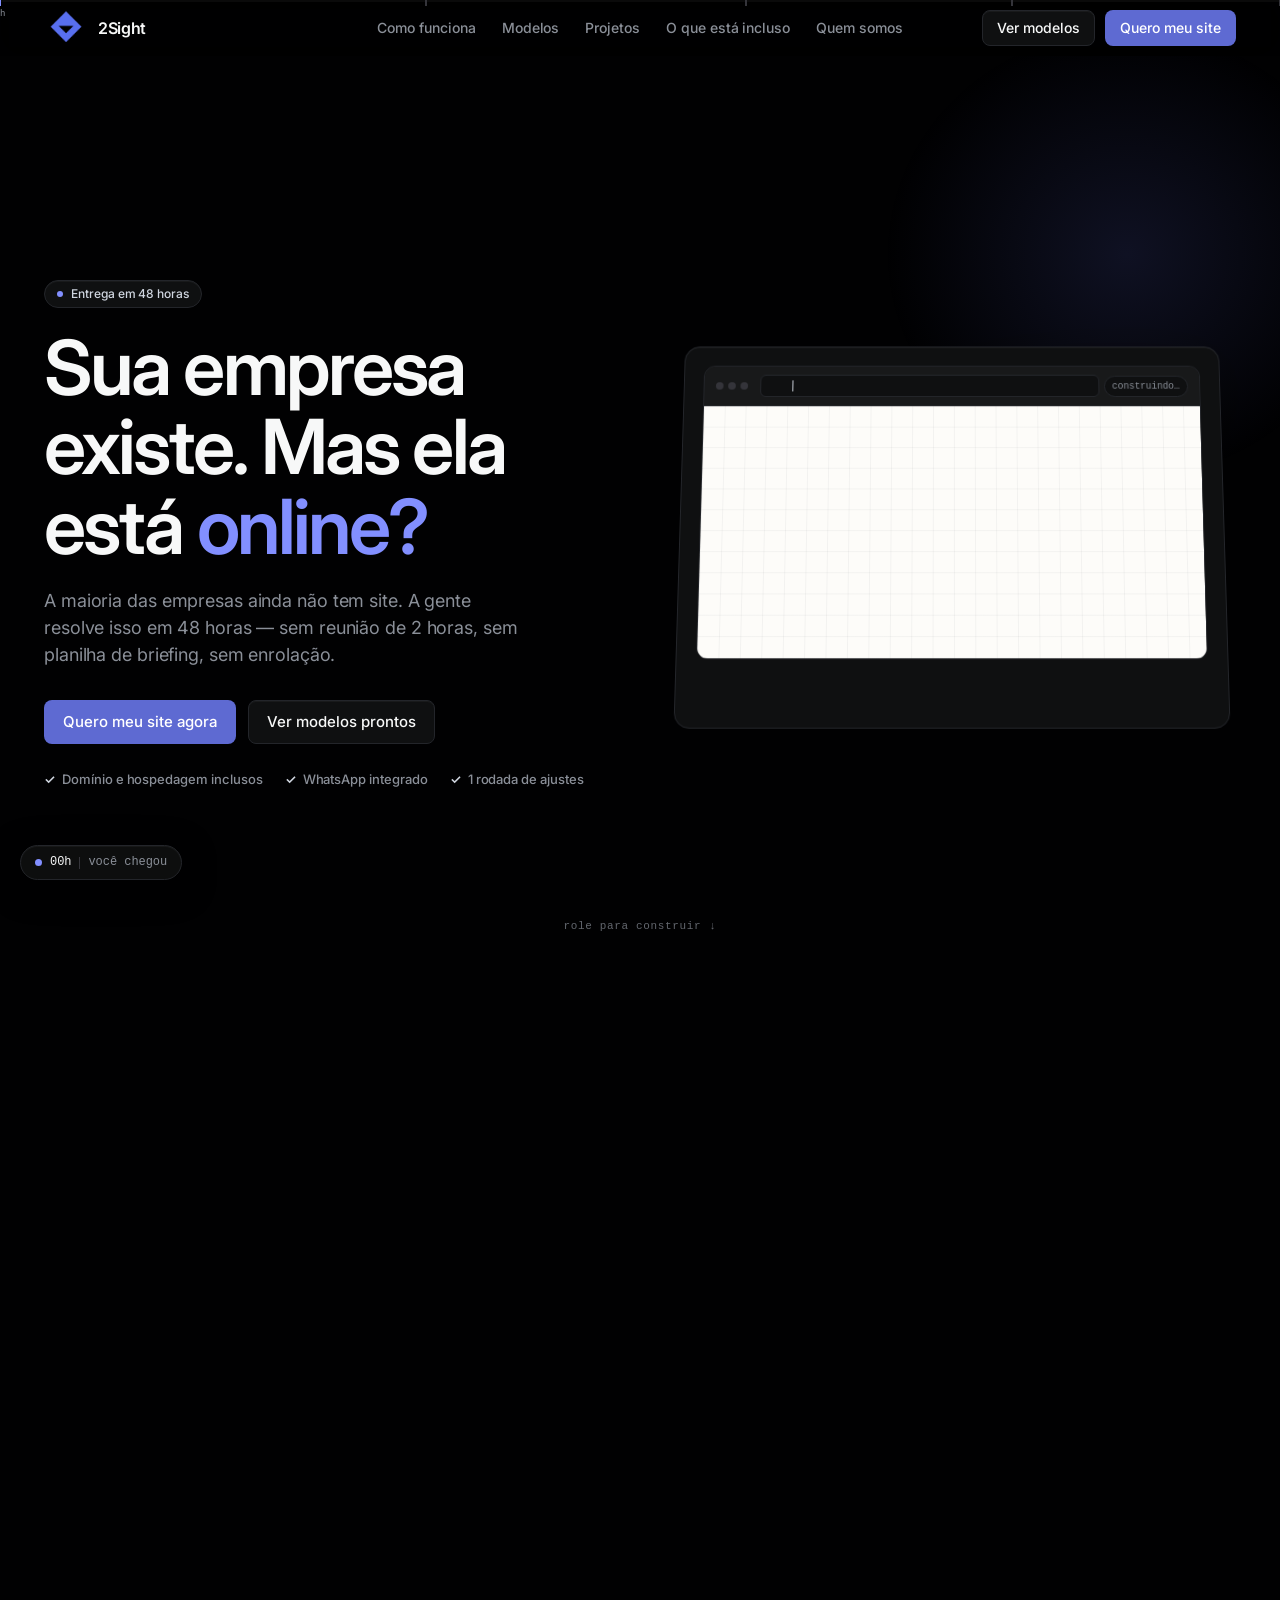
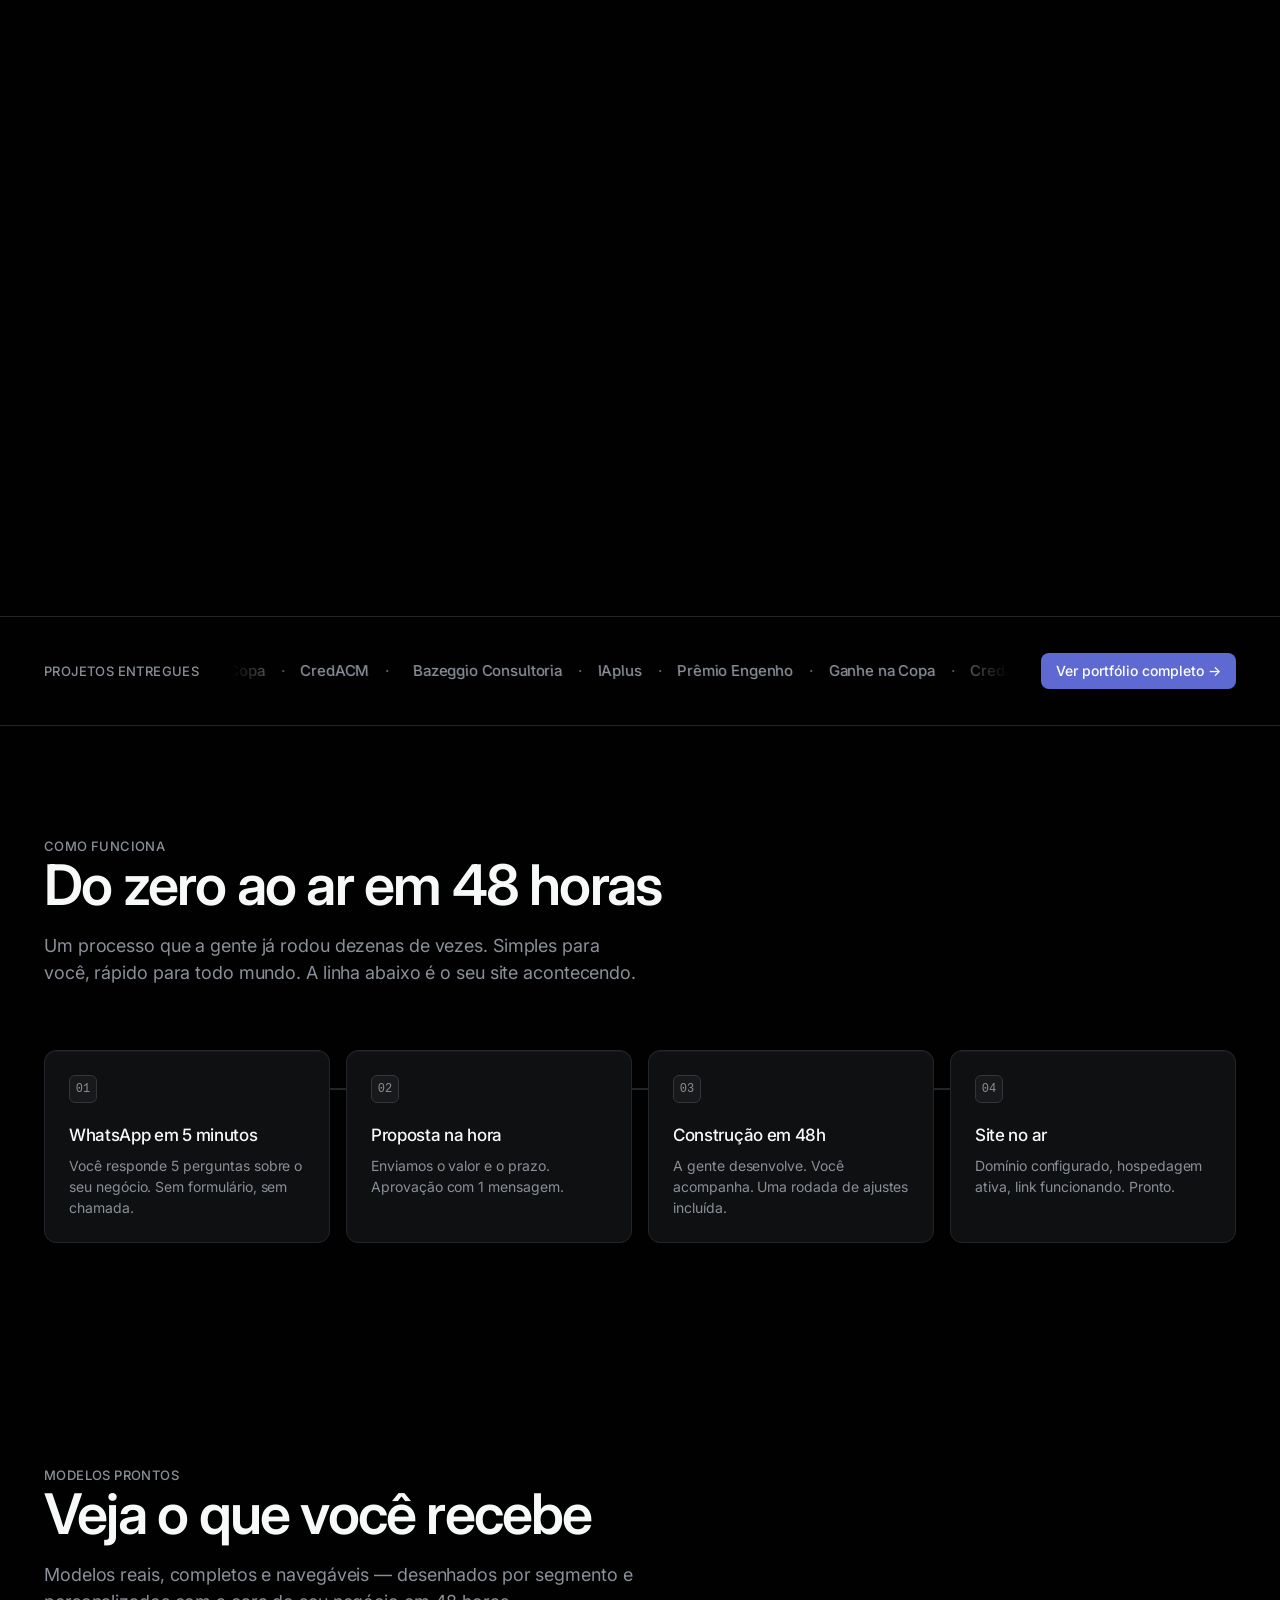
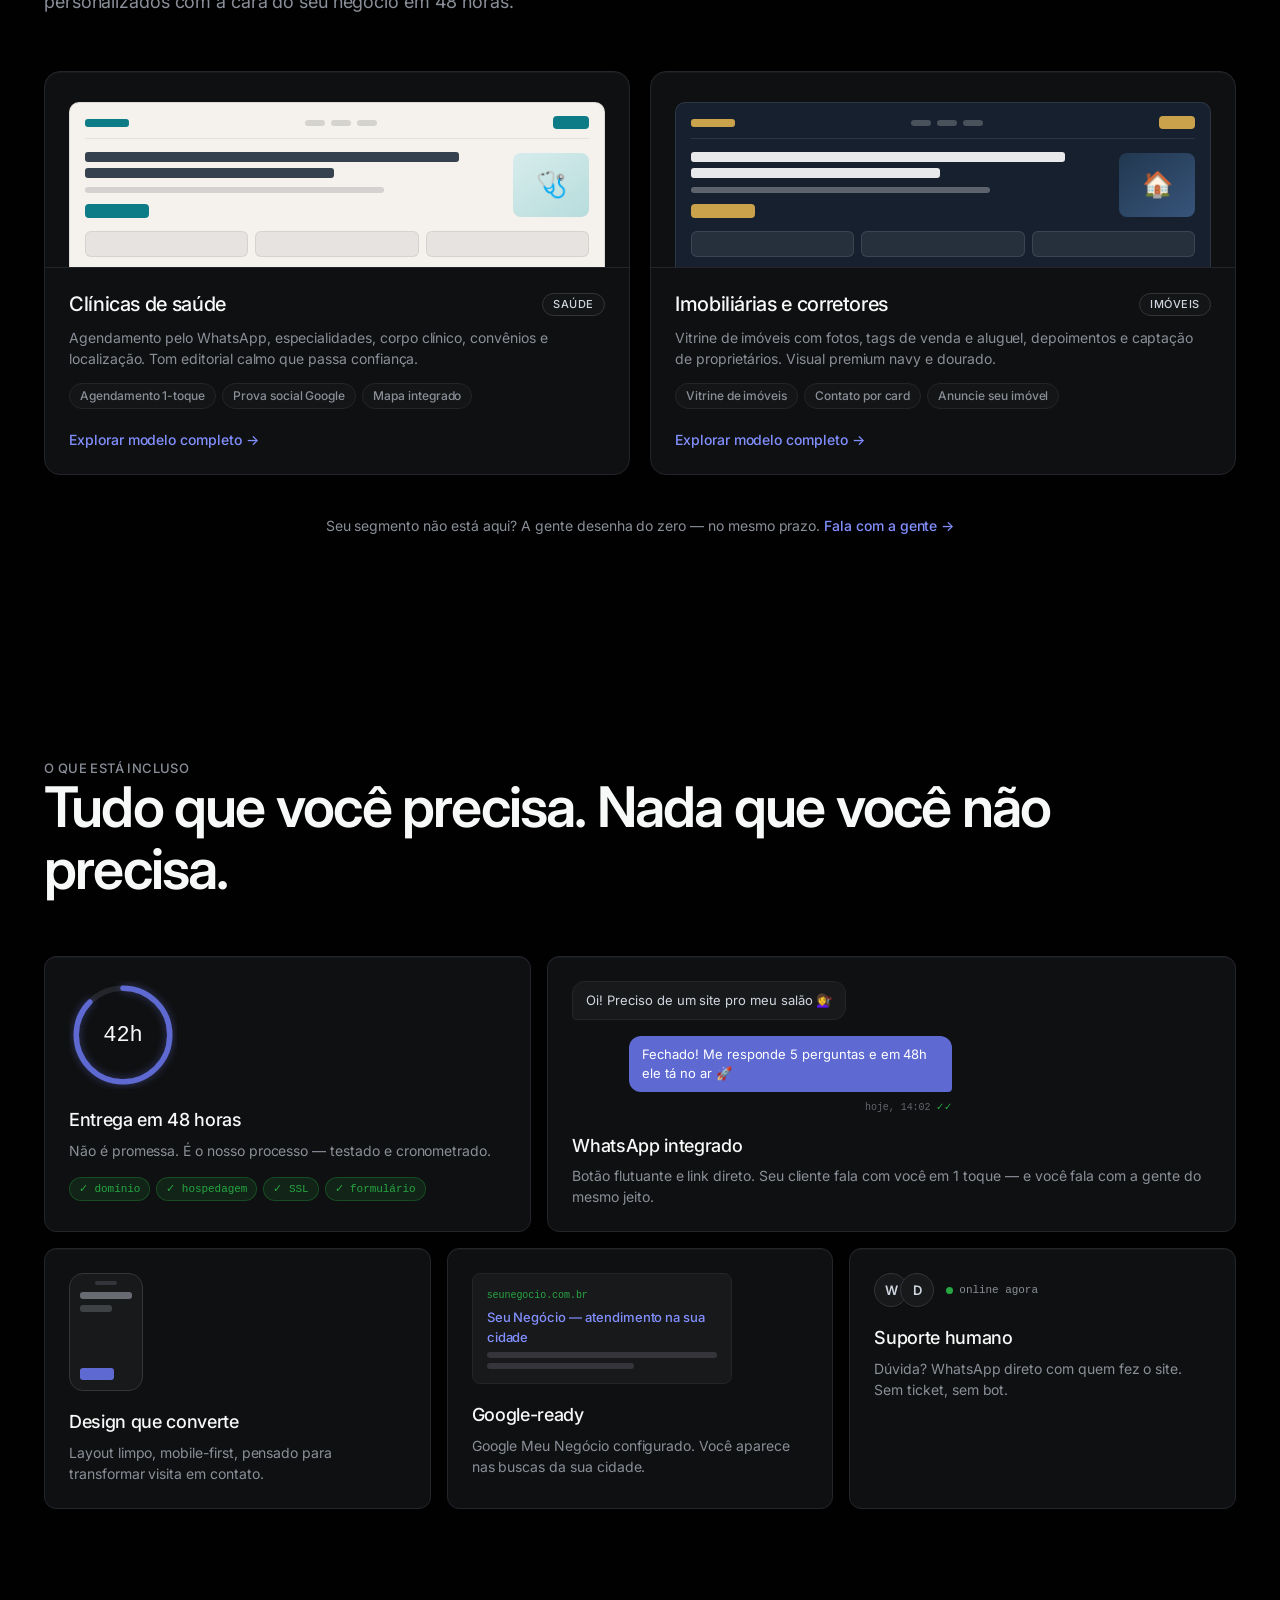
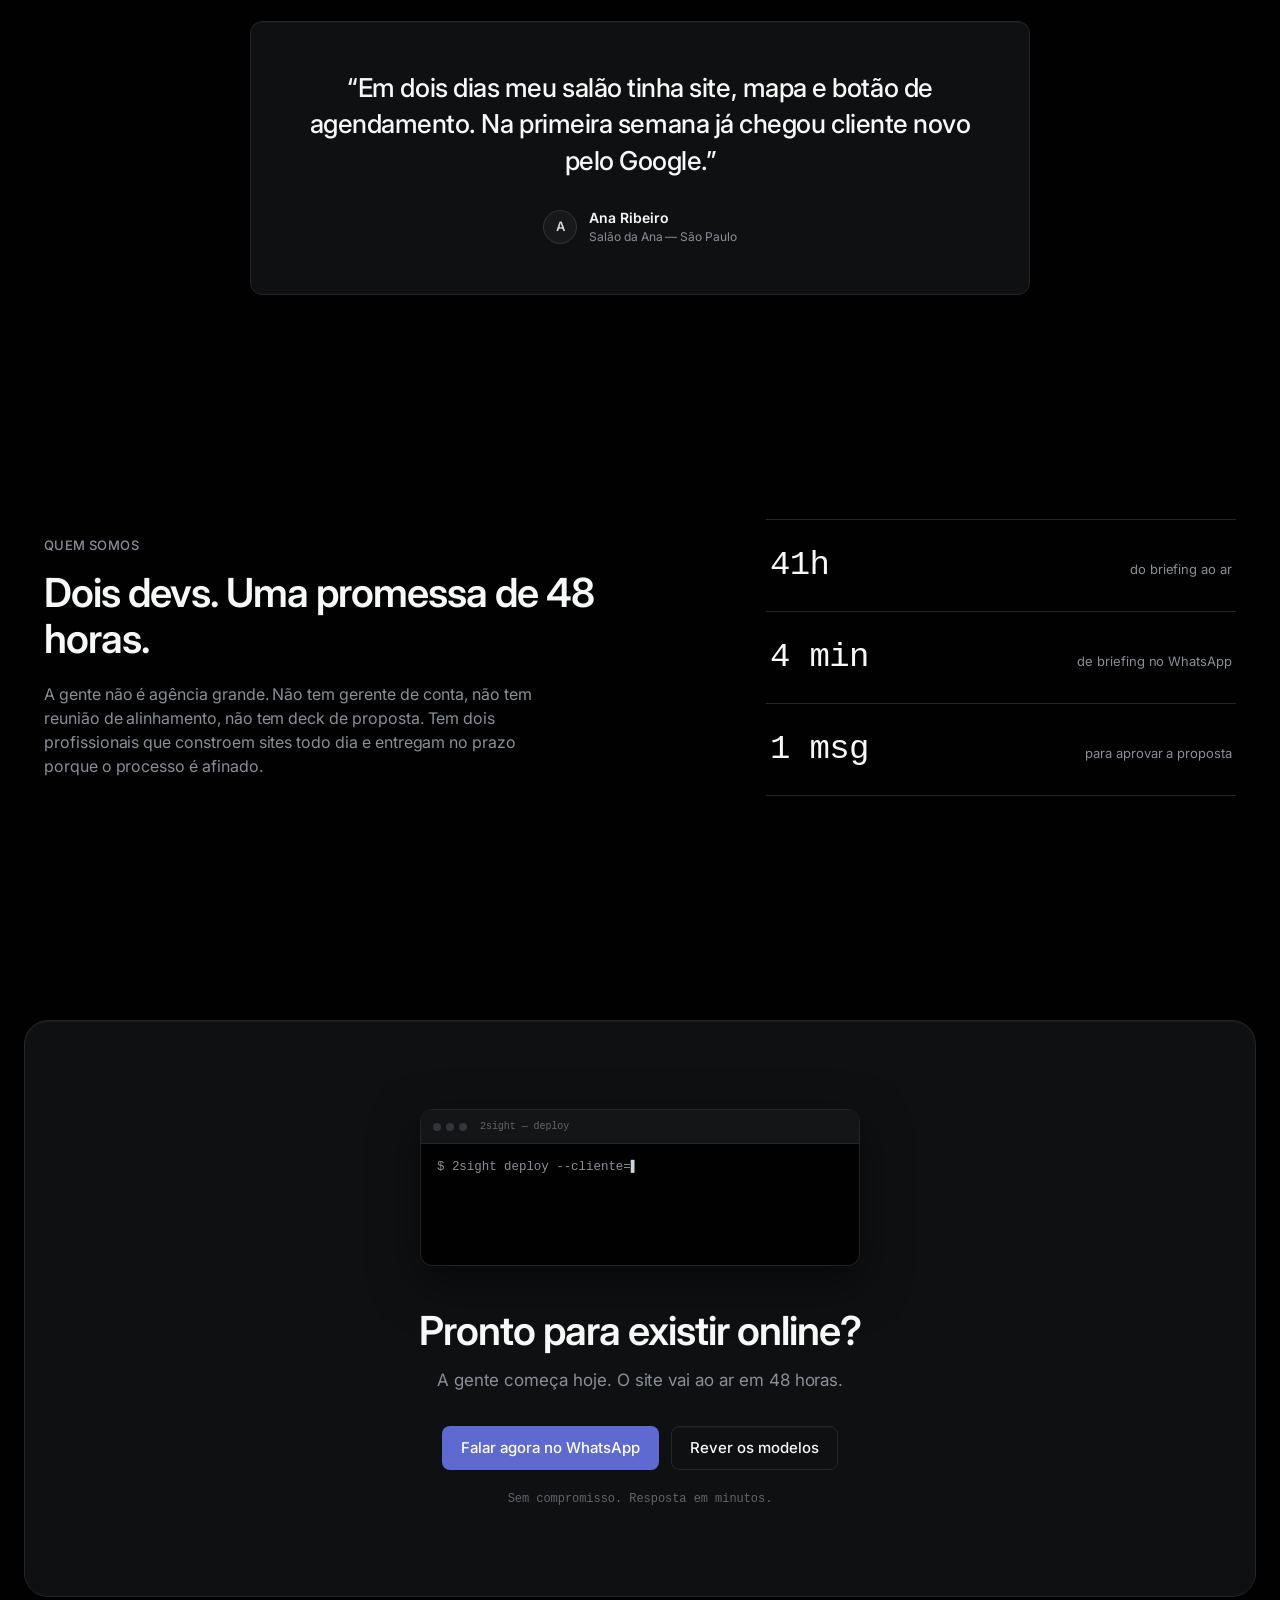
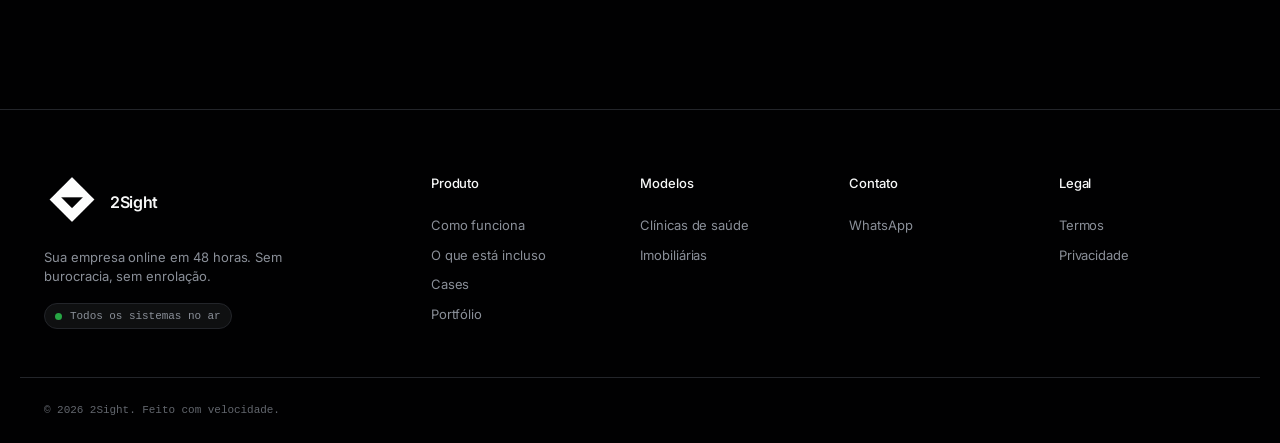
<file: index.html>
<!DOCTYPE html>
<html lang="pt-BR">
<head>
  <meta charset="UTF-8">
  <meta name="viewport" content="width=device-width, initial-scale=1.0">
  <title>2Sight — Sua empresa online em 48 horas</title>
  <meta name="description" content="Sua empresa online em 48 horas. Sem burocracia, sem enrolação. Site no ar com domínio, hospedagem e WhatsApp integrado.">
  <meta name="theme-color" content="#010102">
  <link rel="icon" type="image/png" sizes="32x32" href="favicon-32x32.png">
  <link rel="icon" type="image/png" sizes="16x16" href="favicon-16x16.png">
  <link rel="apple-touch-icon" href="apple-touch-icon.png">
  <link rel="preconnect" href="https://fonts.googleapis.com">
  <link rel="preconnect" href="https://fonts.gstatic.com" crossorigin>
  <link href="https://fonts.googleapis.com/css2?family=Inter:wght@400;500;600;700&display=swap" rel="stylesheet">
  <link rel="stylesheet" href="styles.css">
</head>
<body>

  <!-- Trilho de progresso: o scroll percorre as 48h de entrega -->
  <div class="rail" aria-hidden="true">
    <div class="rail-fill" id="rail-fill"></div>
    <span class="rail-tick" style="--x:0%" data-hour="0"></span>
    <span class="rail-tick" style="--x:33.3%" data-hour="16"></span>
    <span class="rail-tick" style="--x:58.3%" data-hour="28"></span>
    <span class="rail-tick" style="--x:79.1%" data-hour="38"></span>
    <span class="rail-tick rail-tick-end" style="--x:100%" data-hour="48"></span>
  </div>

  <!-- Deploy log: o status da construção acompanha o scroll -->
  <div class="deploy-pill" id="deploy-pill" aria-hidden="true">
    <span class="deploy-dot"></span>
    <span class="deploy-hour" id="deploy-hour">00h</span>
    <span class="deploy-sep"></span>
    <span class="deploy-msg" id="deploy-msg">você chegou</span>
  </div>

  <!-- ============ 1. Navegação ============ -->
  <header class="nav" id="site-nav">
    <div class="nav-inner container">
      <a href="#topo" class="nav-logo" aria-label="2Sight — início">
        <img src="logo_2sight.png" alt="" class="nav-logo-mark" width="44" height="44">
        <span>2Sight</span>
      </a>
      <nav class="nav-links" id="nav-links" aria-label="Navegação principal">
        <a href="#como-funciona" class="nav-link">Como funciona</a>
        <a href="#modelos" class="nav-link">Modelos</a>
        <a href="https://projetos.2sight.com.br" class="nav-link" target="_blank" rel="noopener">Projetos</a>
        <a href="#incluso" class="nav-link">O que está incluso</a>
        <a href="#quem-somos" class="nav-link">Quem somos</a>
      </nav>
      <div class="nav-actions">
        <a href="#modelos" class="btn btn-secondary nav-btn-secondary">Ver modelos</a>
        <a href="#contato" class="btn btn-primary">Quero meu site</a>
        <button class="nav-toggle" id="nav-toggle" aria-label="Abrir menu" aria-expanded="false" aria-controls="nav-links">
          <span></span><span></span>
        </button>
      </div>
    </div>
  </header>

  <main id="topo">

    <!-- ============ 2. Hero — cena scrollytelling: o site constrói com o scroll ============ -->
    <section class="hero-scene" id="hero-scene" data-build-hour="0" data-build-msg="você chegou" data-build-emoji="">
      <div class="hero-sticky" id="hero-sticky">
        <div class="hero-halo" aria-hidden="true"></div>
        <div class="container hero-grid">

          <div class="hero-copy">
            <p class="status-chip"><span class="chip-dot"></span> Entrega em 48 horas</p>
            <h1 class="display-xl split in-load" id="hero-title">Sua empresa existe. Mas ela está online?</h1>
            <p class="hero-sub">A maioria das empresas ainda não tem site. A gente resolve isso em 48 horas — sem reunião de 2 horas, sem planilha de briefing, sem enrolação.</p>
            <div class="hero-actions">
              <a href="#contato" class="btn btn-primary btn-lg">Quero meu site agora</a>
              <a href="#modelos" class="btn btn-secondary btn-lg">Ver modelos prontos</a>
            </div>
            <ul class="hero-ticks" aria-label="Garantias">
              <li>Domínio e hospedagem inclusos</li>
              <li>WhatsApp integrado</li>
              <li>1 rodada de ajustes</li>
            </ul>
          </div>

          <div class="hero-art">
            <div class="panel hero-panel" id="hero-panel" data-tilt>
              <div class="browser">
                <div class="browser-bar">
                  <span class="b-dot"></span><span class="b-dot"></span><span class="b-dot"></span>
                  <span class="browser-url"><span class="url-lock" id="url-lock">🔒</span><span id="hero-url">seunegocio.com.br</span><span class="url-caret" id="url-caret"></span></span>
                  <span class="build-status" id="build-status">construindo…</span>
                </div>
                <div class="site" id="hero-site">
                  <div class="s-nav s-el">
                    <span class="s-logo"></span>
                    <span class="s-links"><i></i><i></i><i></i></span>
                    <span class="s-btn"></span>
                  </div>
                  <div class="s-headline s-el">
                    <i class="sl sl-1"></i>
                    <i class="sl sl-2"></i>
                  </div>
                  <div class="s-sub s-el"><i class="sl sl-3"></i></div>
                  <span class="s-cta s-el"></span>
                  <div class="s-img s-el"></div>
                  <div class="s-cards s-el"><i></i><i></i><i></i></div>
                </div>
              </div>
              <div class="buildlog" aria-hidden="true">
                <span class="bl bl-1">▸ estrutura montada</span>
                <span class="bl bl-2">▸ conteúdo aplicado</span>
                <span class="bl bl-3">▸ whatsapp conectado</span>
                <span class="bl bl-4 bl-ok">✓ site publicado</span>
              </div>
            </div>
          </div>

        </div>
        <p class="scroll-hint" id="scroll-hint" aria-hidden="true">role para construir<span class="hint-chevron">↓</span></p>
      </div>
    </section>

    <!-- ============ 3. Prova social ============ -->
    <section class="proof" id="cases" data-build-hour="6" data-build-msg="briefing recebido" data-build-emoji="">
      <div class="proof-inner container">
      <p class="eyebrow proof-label">Projetos entregues</p>
      <div class="marquee">
      <div class="marquee-track" id="marquee-track">
      <span class="marquee-group">
      Bazeggio Consultoria <i>·</i> IAplus <i>·</i> Prêmio Engenho <i>·</i> Ganhe na Copa <i>·</i> CredACM <i>·</i>
      </span>
      <span class="marquee-group" aria-hidden="true">
      Bazeggio Consultoria <i>·</i> IAplus <i>·</i> Prêmio Engenho <i>·</i> Ganhe na Copa <i>·</i> CredACM <i>·</i>
      </span>
      </div>
      </div>
      <a href="https://projetos.2sight.com.br" target="_blank" rel="noopener" class="btn btn-primary" style="flex-shrink:0;white-space:nowrap">Ver portfólio completo →</a>
      </div>
    </section>

    <!-- ============ 4. Como funciona ============ -->
    <section class="section" id="como-funciona" data-build-hour="16" data-build-msg="construindo o seu site" data-build-emoji="">
      <div class="container">
        <p class="eyebrow reveal" style="--rd:0">Como funciona</p>
        <h2 class="display-lg split">Do zero ao ar em 48 horas</h2>
        <p class="section-sub reveal" style="--rd:1">Um processo que a gente já rodou dezenas de vezes. Simples para você, rápido para todo mundo. A linha abaixo é o seu site acontecendo.</p>

        <div class="steps-track" id="steps-track">
          <div class="steps-rail" aria-hidden="true"><span class="steps-rail-fill"></span></div>
          <div class="steps-grid">
            <div class="step-card reveal" style="--rd:0">
              <span class="step-num"><span class="sn-n">01</span><span class="sn-c">✓</span></span>
              <h3 class="card-title">WhatsApp em 5 minutos</h3>
              <p class="step-body">Você responde 5 perguntas sobre o seu negócio. Sem formulário, sem chamada.</p>
            </div>
            <div class="step-card reveal" style="--rd:1">
              <span class="step-num"><span class="sn-n">02</span><span class="sn-c">✓</span></span>
              <h3 class="card-title">Proposta na hora</h3>
              <p class="step-body">Enviamos o valor e o prazo. Aprovação com 1 mensagem.</p>
            </div>
            <div class="step-card reveal" style="--rd:2">
              <span class="step-num"><span class="sn-n">03</span><span class="sn-c">✓</span></span>
              <h3 class="card-title">Construção em 48h</h3>
              <p class="step-body">A gente desenvolve. Você acompanha. Uma rodada de ajustes incluída.</p>
            </div>
            <div class="step-card reveal" style="--rd:3">
              <span class="step-num"><span class="sn-n">04</span><span class="sn-c">✓</span></span>
              <h3 class="card-title">Site no ar</h3>
              <p class="step-body">Domínio configurado, hospedagem ativa, link funcionando. Pronto.</p>
            </div>
          </div>
        </div>
      </div>
    </section>

    <!-- ============ 5. Modelos prontos ============ -->
    <section class="section" id="modelos" data-build-hour="28" data-build-msg="aplicando o design" data-build-emoji="">
      <div class="container">
        <p class="eyebrow reveal" style="--rd:0">Modelos prontos</p>
        <h2 class="display-lg split">Veja o que você recebe</h2>
        <p class="section-sub reveal" style="--rd:1">Modelos reais, completos e navegáveis — desenhados por segmento e personalizados com a cara do seu negócio em 48 horas.</p>

        <div class="models-grid">

          <!-- Modelo: Clínicas -->
          <article class="model-card reveal" style="--rd:0" data-tilt>
            <a href="templates/clinica/index.html" target="_blank" rel="noopener" class="model-preview" aria-label="Abrir modelo para clínicas em nova aba">
              <div class="model-mock mock-clinica">
                <div class="mm-nav">
                  <span class="mm-logo mm-teal"></span>
                  <span class="mm-links"><i></i><i></i><i></i></span>
                  <span class="mm-cta mm-teal-bg"></span>
                </div>
                <div class="mm-hero">
                  <div class="mm-hero-copy">
                    <span class="mm-line lg"></span>
                    <span class="mm-line lg short"></span>
                    <span class="mm-line sm"></span>
                    <span class="mm-pill mm-teal-bg"></span>
                  </div>
                  <span class="mm-photo mm-photo-clinica">🩺</span>
                </div>
                <div class="mm-row">
                  <span class="mm-tile"></span>
                  <span class="mm-tile"></span>
                  <span class="mm-tile"></span>
                </div>
              </div>
              <span class="model-open">Ver ao vivo ↗</span>
            </a>
            <div class="model-info">
              <div class="model-title-row">
                <h3 class="card-title">Clínicas de saúde</h3>
                <span class="model-chip">Saúde</span>
              </div>
              <p class="model-desc">Agendamento pelo WhatsApp, especialidades, corpo clínico, convênios e localização. Tom editorial calmo que passa confiança.</p>
              <ul class="model-tags">
                <li>Agendamento 1-toque</li>
                <li>Prova social Google</li>
                <li>Mapa integrado</li>
              </ul>
              <a href="templates/clinica/index.html" target="_blank" rel="noopener" class="model-link">Explorar modelo completo →</a>
            </div>
          </article>

          <!-- Modelo: Imobiliárias -->
          <article class="model-card reveal" style="--rd:1" data-tilt>
            <a href="templates/imobiliaria/index.html" target="_blank" rel="noopener" class="model-preview" aria-label="Abrir modelo para imobiliárias em nova aba">
              <div class="model-mock mock-imob">
                <div class="mm-nav">
                  <span class="mm-logo mm-gold"></span>
                  <span class="mm-links mm-links-light"><i></i><i></i><i></i></span>
                  <span class="mm-cta mm-gold-bg"></span>
                </div>
                <div class="mm-hero">
                  <div class="mm-hero-copy">
                    <span class="mm-line lg mm-line-light"></span>
                    <span class="mm-line lg short mm-line-light"></span>
                    <span class="mm-line sm mm-line-dim"></span>
                    <span class="mm-pill mm-gold-bg"></span>
                  </div>
                  <span class="mm-photo mm-photo-imob">🏠</span>
                </div>
                <div class="mm-row">
                  <span class="mm-tile mm-tile-dark"></span>
                  <span class="mm-tile mm-tile-dark"></span>
                  <span class="mm-tile mm-tile-dark"></span>
                </div>
              </div>
              <span class="model-open">Ver ao vivo ↗</span>
            </a>
            <div class="model-info">
              <div class="model-title-row">
                <h3 class="card-title">Imobiliárias e corretores</h3>
                <span class="model-chip">Imóveis</span>
              </div>
              <p class="model-desc">Vitrine de imóveis com fotos, tags de venda e aluguel, depoimentos e captação de proprietários. Visual premium navy e dourado.</p>
              <ul class="model-tags">
                <li>Vitrine de imóveis</li>
                <li>Contato por card</li>
                <li>Anuncie seu imóvel</li>
              </ul>
              <a href="templates/imobiliaria/index.html" target="_blank" rel="noopener" class="model-link">Explorar modelo completo →</a>
            </div>
          </article>

        </div>

        <p class="models-note reveal" style="--rd:2">Seu segmento não está aqui? A gente desenha do zero — no mesmo prazo. <a href="#contato">Fala com a gente →</a></p>
      </div>
    </section>

    <!-- ============ 6. O que está incluso — bento ============ -->
    <section class="section" id="incluso" data-build-hour="38" data-build-msg="domínio, ssl e whatsapp ativos" data-build-emoji="">
      <div class="container">
        <p class="eyebrow reveal" style="--rd:0">O que está incluso</p>
        <h2 class="display-lg split">Tudo que você precisa. Nada que você não precisa.</h2>

        <div class="bento">

          <!-- A: 48h ring -->
          <div class="bento-cell bento-a reveal" style="--rd:0">
            <div class="ring-wrap" aria-hidden="true">
              <svg class="ring" viewBox="0 0 120 120">
                <circle class="ring-bg" cx="60" cy="60" r="52"></circle>
                <circle class="ring-fg" id="ring-fg" cx="60" cy="60" r="52"></circle>
              </svg>
              <span class="ring-num" id="ring-num">48h</span>
            </div>
            <h3 class="card-title">Entrega em 48 horas</h3>
            <p class="bento-body">Não é promessa. É o nosso processo — testado e cronometrado.</p>
            <ul class="config-chips" aria-label="Tudo configurado">
              <li class="chip-ok" style="--cd:0">✓ domínio</li>
              <li class="chip-ok" style="--cd:1">✓ hospedagem</li>
              <li class="chip-ok" style="--cd:2">✓ SSL</li>
              <li class="chip-ok" style="--cd:3">✓ formulário</li>
            </ul>
          </div>

          <!-- B: WhatsApp chat -->
          <div class="bento-cell bento-b reveal" style="--rd:1">
            <div class="chat" aria-hidden="true">
              <div class="chat-bubble chat-in">Oi! Preciso de um site pro meu salão 💇‍♀️</div>
              <div class="chat-typing"><span></span><span></span><span></span></div>
              <div class="chat-bubble chat-out">Fechado! Me responde 5 perguntas e em 48h ele tá no ar 🚀</div>
              <div class="chat-meta">hoje, 14:02 <span class="chat-check">✓✓</span></div>
            </div>
            <h3 class="card-title">WhatsApp integrado</h3>
            <p class="bento-body">Botão flutuante e link direto. Seu cliente fala com você em 1 toque — e você fala com a gente do mesmo jeito.</p>
          </div>

          <!-- C: Design que converte -->
          <div class="bento-cell reveal" style="--rd:0">
            <div class="mini-phone" aria-hidden="true">
              <span class="mp-notch"></span>
              <span class="mp-line"></span>
              <span class="mp-line short"></span>
              <span class="mp-btn"></span>
            </div>
            <h3 class="card-title">Design que converte</h3>
            <p class="bento-body">Layout limpo, mobile-first, pensado para transformar visita em contato.</p>
          </div>

          <!-- D: Google-ready -->
          <div class="bento-cell reveal" style="--rd:1">
            <div class="mini-serp" aria-hidden="true">
              <span class="serp-url">seunegocio.com.br</span>
              <span class="serp-title">Seu Negócio — atendimento na sua cidade</span>
              <span class="serp-line"></span>
              <span class="serp-line short"></span>
            </div>
            <h3 class="card-title">Google-ready</h3>
            <p class="bento-body">Google Meu Negócio configurado. Você aparece nas buscas da sua cidade.</p>
          </div>

          <!-- E: Suporte humano -->
          <div class="bento-cell reveal" style="--rd:2">
            <div class="support-row" aria-hidden="true">
              <span class="avatar">W</span>
              <span class="avatar">D</span>
              <span class="support-status"><span class="dot-online"></span> online agora</span>
            </div>
            <h3 class="card-title">Suporte humano</h3>
            <p class="bento-body">Dúvida? WhatsApp direto com quem fez o site. Sem ticket, sem bot.</p>
          </div>

        </div>
      </div>
    </section>

    <!-- ============ 7. Depoimento ============ -->
    <section class="section section-quote" id="depoimento" data-build-hour="42" data-build-msg="revisão final" data-build-emoji="">
      <div class="container">
        <figure class="quote-card reveal" style="--rd:0">
          <blockquote class="quote-text split">“Em dois dias meu salão tinha site, mapa e botão de agendamento. Na primeira semana já chegou cliente novo pelo Google.”</blockquote>
          <figcaption class="quote-author">
            <span class="avatar avatar-quote">A</span>
            <span>
              <strong>Ana Ribeiro</strong>
              <em>Salão da Ana — São Paulo</em>
            </span>
          </figcaption>
        </figure>
      </div>
    </section>

    <!-- ============ 8. Quem somos ============ -->
    <section class="section" id="quem-somos" data-build-hour="44" data-build-msg="últimos ajustes" data-build-emoji="">
      <div class="container about-grid">
        <div class="about-copy">
          <p class="eyebrow reveal" style="--rd:0">Quem somos</p>
          <h2 class="display-md split">Dois devs. Uma promessa de 48 horas.</h2>
          <p class="about-body reveal" style="--rd:1">A gente não é agência grande. Não tem gerente de conta, não tem reunião de alinhamento, não tem deck de proposta. Tem dois profissionais que constroem sites todo dia e entregam no prazo porque o processo é afinado.</p>
        </div>
        <div class="about-stats reveal" style="--rd:2">
          <div class="stat-row">
            <span class="stat-value"><span data-count="48">48</span>h</span>
            <span class="stat-label">do briefing ao ar</span>
          </div>
          <div class="stat-row">
            <span class="stat-value"><span data-count="5">5</span> min</span>
            <span class="stat-label">de briefing no WhatsApp</span>
          </div>
          <div class="stat-row">
            <span class="stat-value"><span data-count="1">1</span> msg</span>
            <span class="stat-label">para aprovar a proposta</span>
          </div>
        </div>
      </div>
    </section>

    <!-- ============ 9. CTA ============ -->
    <section class="cta-section" id="contato" data-build-hour="48" data-build-msg="site no ar!" data-build-emoji="">
      <div class="cta-band" id="cta-band">
        <div class="cta-glow" aria-hidden="true"></div>
        <div class="terminal" aria-hidden="true">
          <div class="terminal-bar"><span class="b-dot"></span><span class="b-dot"></span><span class="b-dot"></span><span class="terminal-title">2sight — deploy</span></div>
          <div class="terminal-body" id="terminal-body">
            <p class="tl" data-text="$ 2sight deploy --cliente=voce"></p>
            <p class="tl" data-text="✓ dominio registrado"></p>
            <p class="tl" data-text="✓ ssl ativo · whatsapp conectado"></p>
            <p class="tl tl-ok" data-text="🚀 publicado em 47h32min"></p>
          </div>
        </div>
        <h2 class="display-md cta-title cta-rise" style="--cr:0">Pronto para existir online?</h2>
        <p class="cta-sub cta-rise" style="--cr:1">A gente começa hoje. O site vai ao ar em 48 horas.</p>
        <div class="cta-actions cta-rise" style="--cr:2">
          <a href="https://wa.me/5561996474860?text=Ol%C3%A1%2C%20gostaria%20de%20fazer%20um%20or%C3%A7amento%20com%20vcs!" target="_blank" rel="noopener" class="btn btn-primary btn-lg">Falar agora no WhatsApp</a>
          <a href="#modelos" class="btn btn-secondary btn-lg">Rever os modelos</a>
        </div>
        <p class="cta-note cta-rise" style="--cr:3">Sem compromisso. Resposta em minutos.</p>
      </div>
    </section>

  </main>

  <!-- ============ 10. Footer ============ -->
  <footer class="footer">
    <div class="container footer-grid">
      <div class="footer-brand">
        <p class="nav-logo footer-logo">
          <img src="logobranca_2sight.png" alt="" class="nav-logo-mark nav-logo-mark-lg" width="56" height="56">
          <span>2Sight</span>
        </p>
        <p class="footer-tagline">Sua empresa online em 48 horas. Sem burocracia, sem enrolação.</p>
        <p class="footer-status"><span class="dot-online"></span> Todos os sistemas no ar</p>
      </div>
      <div class="footer-col">
        <p class="footer-heading">Produto</p>
        <a href="#como-funciona">Como funciona</a>
        <a href="#incluso">O que está incluso</a>
        <a href="#cases">Cases</a>
        <a href="https://projetos.2sight.com.br" target="_blank" rel="noopener">Portfólio</a>
      </div>
      <div class="footer-col">
        <p class="footer-heading">Modelos</p>
        <a href="templates/clinica/index.html" target="_blank" rel="noopener">Clínicas de saúde</a>
        <a href="templates/imobiliaria/index.html" target="_blank" rel="noopener">Imobiliárias</a>
      </div>
      <div class="footer-col">
        <p class="footer-heading">Contato</p>
        <a href="https://wa.me/5561996474860?text=Ol%C3%A1%2C%20gostaria%20de%20fazer%20um%20or%C3%A7amento%20com%20vcs!" target="_blank" rel="noopener">WhatsApp</a>
      </div>
      <div class="footer-col">
        <p class="footer-heading">Legal</p>
        <a href="#">Termos</a>
        <a href="#">Privacidade</a>
      </div>
    </div>
    <div class="container footer-bottom">
      <p>© 2026 2Sight. Feito com velocidade.</p>
    </div>
  </footer>

  <!-- Botão flutuante de WhatsApp -->
  <a href="https://wa.me/5561996474860?text=Ol%C3%A1%2C%20gostaria%20de%20fazer%20um%20or%C3%A7amento%20com%20vcs!" target="_blank" rel="noopener" class="whats-fab" id="whats-fab" aria-label="Falar no WhatsApp">
    <svg viewBox="0 0 24 24" fill="currentColor" aria-hidden="true">
      <path d="M17.472 14.382c-.297-.149-1.758-.867-2.03-.967-.273-.099-.471-.148-.67.15-.197.297-.767.966-.94 1.164-.173.199-.347.223-.644.075-.297-.15-1.255-.463-2.39-1.475-.883-.788-1.48-1.761-1.653-2.059-.173-.297-.018-.458.13-.606.134-.133.297-.347.446-.52.149-.174.198-.298.298-.497.099-.198.05-.371-.025-.52-.075-.149-.669-1.612-.916-2.207-.242-.579-.487-.5-.669-.51-.173-.008-.371-.01-.57-.01-.198 0-.52.074-.792.372-.272.297-1.04 1.016-1.04 2.479 0 1.462 1.065 2.875 1.213 3.074.149.198 2.096 3.2 5.077 4.487.709.306 1.262.489 1.694.625.712.227 1.36.195 1.871.118.571-.085 1.758-.719 2.006-1.413.248-.694.248-1.289.173-1.413-.074-.124-.272-.198-.57-.347m-5.421 7.403h-.004a9.87 9.87 0 01-5.031-1.378l-.361-.214-3.741.982.998-3.648-.235-.374a9.86 9.86 0 01-1.51-5.26c.001-5.45 4.436-9.884 9.888-9.884 2.64 0 5.122 1.03 6.988 2.898a9.825 9.825 0 012.893 6.994c-.003 5.45-4.437 9.884-9.885 9.884m8.413-18.297A11.815 11.815 0 0012.05 0C5.495 0 .16 5.335.157 11.892c0 2.096.547 4.142 1.588 5.945L.057 24l6.305-1.654a11.882 11.882 0 005.683 1.448h.005c6.554 0 11.89-5.335 11.893-11.893a11.821 11.821 0 00-3.48-8.413z"/>
    </svg>
  </a>

  <script src="script.js"></script>
</body>
</html>
</file>
<file: styles.css>
/* ==========================================================================
   2Sight — Linear design system (linear.app / awesome-design-md)

   Fidelidade ao sistema:
   - Canvas #010102 (quase-preto com tinta azul) + escada de superfícies
     charcoal (surface-1..4) e hairlines no lugar de sombras.
   - Lavanda #5e6ad2 ESCASSA: marca, CTA primário, foco e ênfase de link.
   - Verde #27a644 é a única cor semântica (status/sucesso).
   - Botões raio 8px (nunca pill), display weight 600 com tracking negativo
     agressivo, eyebrow com tracking positivo, mono para tokens técnicos.
   - Cores ricas só DENTRO de mockups de produto (regra oficial do sistema).

   Motion: "a página é a entrega" — o scroll percorre as 48h de construção.
   Estados iniciais ocultos ficam atrás de `html.js` (progressive enhancement).
   ========================================================================== */

:root {
  /* Surface ladder */
  --canvas: #010102;
  --surface-1: #0f1011;
  --surface-2: #141516;
  --surface-3: #18191a;
  --surface-4: #191a1b;
  --hairline: #23252a;
  --hairline-strong: #34343a;
  --hairline-tertiary: #3e3e44;

  /* Ink */
  --ink: #f7f8f8;
  --ink-muted: #d0d6e0;
  --ink-subtle: #8a8f98;
  --ink-tertiary: #62666d;

  /* Acento único */
  --primary: #5e6ad2;
  --primary-hover: #828fff;
  --primary-focus: #5e69d1;
  --on-primary: #ffffff;

  /* Semântica */
  --success: #27a644;
  --success-soft: rgba(39, 166, 68, 0.14);

  /* Cores de mockup (só dentro de screenshots de produto) */
  --mock-teal: #0e7c86;
  --mock-gold: #c9a24b;
  --mock-cream: #f5f1ec;
  --mock-navy: #10202f;
  --whatsapp: #25d366;

  /* Tipos */
  --font-sans: "Inter", "SF Pro Display", -apple-system, system-ui, "Segoe UI", Roboto, sans-serif;
  --font-mono: ui-monospace, "SF Mono", "JetBrains Mono", Menlo, Consolas, monospace;

  /* Raio */
  --r-xs: 4px;
  --r-sm: 6px;
  --r-md: 8px;
  --r-lg: 12px;
  --r-xl: 16px;
  --r-xxl: 24px;
  --r-pill: 9999px;

  /* Ritmo */
  --section: 112px;
  --content-max: 1240px;

  /* Motion */
  --ease-out: cubic-bezier(0.22, 1, 0.36, 1);
  --ease-spring: cubic-bezier(0.34, 1.56, 0.64, 1);

  /* Realce de borda superior dos painéis (detalhe Linear) */
  --edge-light: inset 0 1px 0 rgba(255, 255, 255, 0.045);
}

/* ==========================================================================
   Base
   ========================================================================== */

*,
*::before,
*::after {
  box-sizing: border-box;
  margin: 0;
  padding: 0;
}

html {
  scroll-behavior: smooth;
  scroll-padding-top: 72px;
}

body {
  font-family: var(--font-sans);
  font-size: 16px;
  font-weight: 400;
  line-height: 1.5;
  letter-spacing: -0.05px;
  color: var(--ink-muted);
  background: var(--canvas);
  -webkit-font-smoothing: antialiased;
}

::selection {
  background: var(--primary);
  color: var(--on-primary);
}

img {
  max-width: 100%;
  display: block;
}

a {
  text-decoration: none;
  color: inherit;
}

ul {
  list-style: none;
}

.container {
  max-width: var(--content-max);
  margin: 0 auto;
  padding: 0 24px;
}

:focus-visible {
  outline: 2px solid rgba(94, 105, 209, 0.55);
  outline-offset: 2px;
  border-radius: var(--r-xs);
}

/* ==========================================================================
   Tipografia — escala Linear
   ========================================================================== */

.display-xl {
  font-size: clamp(40px, 6vw, 76px);
  font-weight: 600;
  line-height: 1.05;
  letter-spacing: -0.038em;
  color: var(--ink);
}

.display-lg {
  font-size: clamp(32px, 4.5vw, 56px);
  font-weight: 600;
  line-height: 1.1;
  letter-spacing: -0.032em;
  color: var(--ink);
}

.display-md {
  font-size: clamp(28px, 3.5vw, 40px);
  font-weight: 600;
  line-height: 1.15;
  letter-spacing: -0.025em;
  color: var(--ink);
}

.headline {
  font-size: 28px;
  font-weight: 600;
  line-height: 1.2;
  letter-spacing: -0.021em;
  color: var(--ink);
}

.card-title {
  font-size: 20px;
  font-weight: 500;
  line-height: 1.25;
  letter-spacing: -0.018em;
  color: var(--ink);
}

.eyebrow {
  font-size: 13px;
  font-weight: 500;
  line-height: 1.3;
  letter-spacing: 0.4px;
  text-transform: uppercase;
  color: var(--ink-subtle);
}

.section-sub {
  font-size: 18px;
  line-height: 1.5;
  letter-spacing: -0.1px;
  color: var(--ink-subtle);
  max-width: 600px;
  margin-top: 16px;
}

.mono {
  font-family: var(--font-mono);
  font-size: 13px;
  line-height: 1.5;
}

/* Headings quebrados em palavras (via JS) — sobem quando entram na tela */

.js .split .w {
  display: inline-block;
  opacity: 0;
  transform: translateY(0.6em);
  transition: opacity 0.65s var(--ease-out), transform 0.65s var(--ease-out);
  transition-delay: calc(var(--wi) * 45ms);
}

.js .split.in-view .w {
  opacity: 1;
  transform: none;
}

.js .split .hl {
  color: var(--primary-hover);
}

/* ==========================================================================
   Botões — raio 8px, compactos (spec Linear)
   ========================================================================== */

.btn {
  display: inline-flex;
  align-items: center;
  justify-content: center;
  height: 36px;
  padding: 0 14px;
  border-radius: var(--r-md);
  border: 1px solid transparent;
  font-family: inherit;
  font-size: 14px;
  font-weight: 500;
  line-height: 1.2;
  letter-spacing: 0;
  cursor: pointer;
  white-space: nowrap;
  transition: background-color 0.16s var(--ease-out),
              border-color 0.16s var(--ease-out),
              color 0.16s var(--ease-out),
              transform 0.16s var(--ease-out),
              box-shadow 0.16s var(--ease-out);
}

.btn:active {
  transform: scale(0.985);
}

.btn-lg {
  height: 44px;
  padding: 0 18px;
  font-size: 15px;
}

.btn-primary {
  background: var(--primary);
  color: var(--on-primary);
}

.btn-primary:hover {
  background: var(--primary-hover);
  box-shadow: 0 0 0 1px rgba(130, 143, 255, 0.35), 0 4px 24px rgba(94, 106, 210, 0.35);
}

.btn-primary:active {
  background: var(--primary-focus);
}

.btn-secondary {
  background: var(--surface-1);
  color: var(--ink);
  border-color: var(--hairline);
  box-shadow: var(--edge-light);
}

.btn-secondary:hover {
  background: var(--surface-2);
  border-color: var(--hairline-strong);
}

/* ==========================================================================
   Trilho 0h → 48h (fixo no topo) com marcadores de estágio
   ========================================================================== */

.rail {
  position: fixed;
  top: 0;
  left: 0;
  right: 0;
  height: 2px;
  z-index: 300;
  background: rgba(255, 255, 255, 0.04);
  pointer-events: none;
}

.rail-fill {
  height: 100%;
  width: 100%;
  transform-origin: 0 50%;
  transform: scaleX(0);
  background: linear-gradient(90deg, var(--primary), var(--primary-hover));
  box-shadow: 0 0 10px rgba(94, 106, 210, 0.6);
  will-change: transform;
}

.rail-tick {
  position: absolute;
  top: 0;
  left: var(--x);
  width: 2px;
  height: 6px;
  margin-left: -1px;
  background: var(--hairline-strong);
  transition: background-color 0.3s ease;
}

.rail-tick::after {
  content: attr(data-hour) "h";
  position: absolute;
  top: 8px;
  left: 50%;
  transform: translateX(-50%);
  font-family: var(--font-mono);
  font-size: 9px;
  color: var(--ink-tertiary);
  opacity: 0;
  transition: opacity 0.3s ease, color 0.3s ease;
}

.rail-tick.passed {
  background: var(--primary-hover);
}

.rail-tick.passed::after {
  opacity: 1;
  color: var(--ink-subtle);
}

.rail-tick-end.passed {
  background: var(--success);
}

.rail-tick-end.passed::after {
  color: var(--success);
}

@media (max-width: 1023px) {
  .rail-tick::after {
    display: none;
  }
}

/* ==========================================================================
   Deploy pill — status da construção (status-badge Linear)
   ========================================================================== */

.deploy-pill {
  position: fixed;
  left: 20px;
  bottom: 20px;
  z-index: 150;
  display: flex;
  align-items: center;
  gap: 8px;
  padding: 8px 14px;
  border-radius: var(--r-pill);
  background: rgba(15, 16, 17, 0.88);
  backdrop-filter: blur(10px);
  -webkit-backdrop-filter: blur(10px);
  border: 1px solid var(--hairline);
  box-shadow: var(--edge-light), 0 8px 32px rgba(0, 0, 0, 0.55);
  color: var(--ink-muted);
  font-size: 12px;
  line-height: 1.4;
  max-width: min(74vw, 400px);
  opacity: 0;
  transform: translateY(64px);
  transition: transform 0.6s var(--ease-spring), opacity 0.4s ease,
              border-color 0.4s ease, background-color 0.4s ease;
  pointer-events: none;
}

.deploy-pill.on {
  opacity: 1;
  transform: none;
}

.deploy-dot {
  flex-shrink: 0;
  width: 7px;
  height: 7px;
  border-radius: 50%;
  background: var(--primary-hover);
  animation: pulse-lavender 1.8s ease-out infinite;
}

@keyframes pulse-lavender {
  0% { box-shadow: 0 0 0 0 rgba(130, 143, 255, 0.45); }
  70% { box-shadow: 0 0 0 7px rgba(130, 143, 255, 0); }
  100% { box-shadow: 0 0 0 0 rgba(130, 143, 255, 0); }
}

@keyframes pulse-green {
  0% { box-shadow: 0 0 0 0 rgba(39, 166, 68, 0.5); }
  70% { box-shadow: 0 0 0 7px rgba(39, 166, 68, 0); }
  100% { box-shadow: 0 0 0 0 rgba(39, 166, 68, 0); }
}

.deploy-hour {
  font-family: var(--font-mono);
  font-size: 12px;
  font-weight: 500;
  color: var(--ink);
  font-variant-numeric: tabular-nums;
}

.deploy-sep {
  width: 1px;
  height: 12px;
  background: var(--hairline-strong);
}

.deploy-msg {
  font-family: var(--font-mono);
  white-space: nowrap;
  overflow: hidden;
  text-overflow: ellipsis;
  color: var(--ink-subtle);
}

.deploy-pill.done {
  border-color: rgba(39, 166, 68, 0.4);
  animation: pill-pop 0.5s var(--ease-out);
}

.deploy-pill.done .deploy-dot {
  background: var(--success);
  animation-name: pulse-green;
}

.deploy-pill.done .deploy-msg {
  color: var(--success);
}

@keyframes pill-pop {
  0% { transform: scale(1); }
  40% { transform: scale(1.06); }
  100% { transform: scale(1); }
}

/* ==========================================================================
   FAB WhatsApp
   ========================================================================== */

.whats-fab {
  position: fixed;
  right: 20px;
  bottom: 20px;
  z-index: 150;
  display: flex;
  align-items: center;
  justify-content: center;
  width: 54px;
  height: 54px;
  border-radius: 50%;
  background: var(--whatsapp);
  color: #ffffff;
  border: 1px solid rgba(255, 255, 255, 0.14);
  box-shadow: 0 8px 28px rgba(37, 211, 102, 0.35);
  transition: transform 0.5s var(--ease-spring), opacity 0.3s ease, box-shadow 0.3s ease;
}

.whats-fab svg {
  width: 27px;
  height: 27px;
}

.js .whats-fab {
  opacity: 0;
  transform: scale(0);
  pointer-events: none;
}

.js .whats-fab.show {
  opacity: 1;
  transform: scale(1);
  pointer-events: auto;
}

.whats-fab:hover {
  transform: scale(1.07) !important;
  box-shadow: 0 10px 32px rgba(37, 211, 102, 0.5);
}

/* ==========================================================================
   1. Navegação — 56px, canvas, hairline ao rolar
   ========================================================================== */

.nav {
  position: sticky;
  top: 0;
  z-index: 100;
  height: 56px;
  background: rgba(1, 1, 2, 0.4);
  backdrop-filter: blur(14px);
  -webkit-backdrop-filter: blur(14px);
  border-bottom: 1px solid transparent;
  transition: background-color 0.3s ease, border-color 0.3s ease;
}

.nav.scrolled {
  background: rgba(1, 1, 2, 0.78);
  border-bottom-color: var(--hairline);
}

.nav-inner {
  display: flex;
  align-items: center;
  justify-content: space-between;
  gap: 24px;
  height: 56px;
}

.nav-logo {
  display: inline-flex;
  align-items: center;
  gap: 10px;
  font-size: 16px;
  font-weight: 600;
  letter-spacing: -0.02em;
  color: var(--ink);
}

.nav-logo-mark {
  width: 44px;
  height: 44px;
  object-fit: contain;
  display: block;
  flex-shrink: 0;
  /* a arte tem margem transparente de "glow"; a escala compensa isso */
  transform: scale(1.2);
}

.nav-logo-mark-lg {
  width: 56px;
  height: 56px;
}

.nav-logo-accent {
  color: var(--primary-hover);
}

.nav-links {
  display: flex;
  align-items: center;
  gap: 2px;
  position: absolute;
  left: 50%;
  transform: translateX(-50%);
}

.nav-link {
  font-size: 14px;
  font-weight: 500;
  line-height: 1.4;
  color: var(--ink-subtle);
  padding: 7px 12px;
  border-radius: var(--r-md);
  transition: color 0.15s ease, background-color 0.15s ease;
}

.nav-link:hover {
  color: var(--ink);
  background: var(--surface-1);
}

.nav-actions {
  display: flex;
  align-items: center;
  gap: 10px;
}

.nav-toggle {
  display: none;
  flex-direction: column;
  justify-content: center;
  gap: 5px;
  width: 38px;
  height: 38px;
  padding: 10px;
  background: none;
  border: 1px solid var(--hairline);
  border-radius: var(--r-md);
  cursor: pointer;
}

.nav-toggle span {
  display: block;
  height: 1.5px;
  width: 100%;
  background: var(--ink);
  border-radius: 2px;
}

/* ==========================================================================
   2. Hero — cena scrollytelling
   O modo "scrolly" (desktop, JS) estica a seção e prende o viewport;
   o scroll dirige a montagem do site dentro do painel.
   ========================================================================== */

.hero-scene {
  position: relative;
}

.js .hero-scene.scrolly {
  height: 240vh;
}

.hero-sticky {
  position: relative;
  display: flex;
  flex-direction: column;
  justify-content: center;
  padding: 96px 0 64px;
  overflow: hidden;
}

.js .hero-scene.scrolly .hero-sticky {
  position: sticky;
  top: 0;
  height: 100vh;
  padding: 56px 0 0;
}

/* Halo lavanda contido — ênfase de marca, não gradiente atmosférico */
.hero-halo {
  position: absolute;
  top: -10%;
  right: -12%;
  width: 60%;
  height: 80%;
  background: radial-gradient(45% 45% at 60% 40%, rgba(94, 106, 210, 0.16), transparent 70%);
  pointer-events: none;
  will-change: transform;
}

.hero-grid {
  position: relative;
  display: grid;
  grid-template-columns: 6fr 6fr;
  gap: 56px;
  align-items: center;
}

.status-chip {
  display: inline-flex;
  align-items: center;
  gap: 8px;
  padding: 4px 12px;
  border-radius: var(--r-pill);
  background: var(--surface-1);
  border: 1px solid var(--hairline);
  box-shadow: var(--edge-light);
  font-size: 12px;
  font-weight: 500;
  color: var(--ink-muted);
}

.chip-dot {
  width: 6px;
  height: 6px;
  border-radius: 50%;
  background: var(--primary-hover);
  animation: pulse-lavender 1.8s ease-out infinite;
}

.hero-copy .display-xl {
  margin-top: 20px;
  max-width: 620px;
}

.hero-sub {
  margin-top: 20px;
  max-width: 480px;
  font-size: 18px;
  line-height: 1.5;
  letter-spacing: -0.1px;
  color: var(--ink-subtle);
}

.hero-actions {
  display: flex;
  flex-wrap: wrap;
  gap: 12px;
  margin-top: 32px;
}

.hero-ticks {
  display: flex;
  flex-wrap: wrap;
  gap: 6px 22px;
  margin-top: 26px;
}

.hero-ticks li {
  font-size: 13px;
  font-weight: 500;
  color: var(--ink-subtle);
  padding-left: 18px;
  position: relative;
}

.hero-ticks li::before {
  content: "✓";
  position: absolute;
  left: 0;
  font-weight: 600;
  color: var(--ink-muted);
}

/* Painel de screenshot — o protagonista (spec Linear) */

.hero-art {
  perspective: 1100px;
}

.panel {
  background: var(--surface-1);
  border: 1px solid var(--hairline);
  border-radius: var(--r-xl);
  box-shadow: var(--edge-light), 0 24px 64px rgba(0, 0, 0, 0.5);
}

.hero-panel {
  padding: 20px;
  will-change: transform;
  transform-style: preserve-3d;
}

.browser {
  background: var(--surface-2);
  border: 1px solid var(--hairline);
  border-radius: var(--r-lg);
  overflow: hidden;
}

.browser-bar {
  display: flex;
  align-items: center;
  gap: 5px;
  padding: 9px 12px;
  background: var(--surface-3);
  border-bottom: 1px solid var(--hairline);
}

.b-dot {
  width: 8px;
  height: 8px;
  border-radius: 50%;
  background: var(--hairline-strong);
}

.browser-url {
  flex: 1;
  display: flex;
  align-items: center;
  gap: 6px;
  margin-left: 8px;
  background: var(--surface-1);
  border: 1px solid var(--hairline);
  border-radius: var(--r-sm);
  padding: 4px 10px;
  font-family: var(--font-mono);
  font-size: 11px;
  color: var(--ink-subtle);
  min-height: 24px;
}

.url-lock {
  font-size: 9px;
  filter: grayscale(1) brightness(1.6);
  opacity: 0;
  transition: opacity 0.3s ease;
}

.hero-scene.st5 .url-lock {
  opacity: 1;
  filter: none;
}

.url-caret {
  width: 1px;
  height: 12px;
  background: var(--ink-muted);
  animation: blink 1s step-end infinite;
}

.hero-scene.st5 .url-caret {
  display: none;
}

@keyframes blink {
  50% { opacity: 0; }
}

.build-status {
  flex-shrink: 0;
  font-family: var(--font-mono);
  font-size: 10px;
  padding: 3px 8px;
  border-radius: var(--r-pill);
  background: var(--surface-1);
  border: 1px solid var(--hairline);
  color: var(--ink-subtle);
  transition: color 0.3s ease, border-color 0.3s ease, background-color 0.3s ease;
}

.build-status.ok {
  color: var(--success);
  border-color: rgba(39, 166, 68, 0.4);
  background: var(--success-soft);
}

/* O site do cliente sendo montado (conteúdo claro dentro do app escuro) */

.site {
  position: relative;
  background: #fdfcf9;
  padding: 16px;
  min-height: 250px;
  background-image:
    linear-gradient(rgba(13, 27, 46, 0.045) 1px, transparent 1px),
    linear-gradient(90deg, rgba(13, 27, 46, 0.045) 1px, transparent 1px);
  background-size: 22px 22px;
}

.s-el {
  transition: opacity 0.55s var(--ease-out), transform 0.55s var(--ease-out);
}

.js .hero-scene .s-el {
  opacity: 0;
  transform: translateY(10px);
}

.s-nav {
  display: flex;
  align-items: center;
  justify-content: space-between;
  gap: 12px;
  padding-bottom: 11px;
  border-bottom: 1px solid rgba(13, 27, 46, 0.09);
}

.s-logo {
  width: 52px;
  height: 9px;
  border-radius: 3px;
  background: #14213d;
}

.s-links {
  display: flex;
  gap: 7px;
}

.s-links i {
  width: 24px;
  height: 7px;
  border-radius: 3px;
  background: rgba(13, 27, 46, 0.14);
}

.s-btn {
  width: 44px;
  height: 15px;
  border-radius: 4px;
  background: #5e6ad2;
}

.s-headline {
  display: flex;
  flex-direction: column;
  gap: 7px;
  padding-top: 16px;
}

.sl {
  display: block;
  border-radius: 3px;
  transform-origin: 0 50%;
}

.sl-1,
.sl-2 {
  height: 13px;
  background: #14213d;
}

.sl-1 { width: 86%; }
.sl-2 { width: 58%; }

.sl-3 {
  height: 7px;
  width: 70%;
  background: rgba(13, 27, 46, 0.2);
}

.js .hero-scene .sl {
  transform: scaleX(0);
  transition: transform 0.6s var(--ease-out);
}

.js .hero-scene.st2 .sl {
  transform: scaleX(1);
}

.js .hero-scene.st2 .sl-2 { transition-delay: 0.1s; }
.js .hero-scene.st2 .sl-3 { transition-delay: 0.2s; }

.s-sub {
  padding-top: 8px;
}

.s-cta {
  display: inline-block;
  width: 88px;
  height: 18px;
  border-radius: 4px;
  background: #5e6ad2;
  margin-top: 10px;
}

.s-img {
  height: 58px;
  border-radius: 6px;
  margin-top: 12px;
  background: linear-gradient(135deg, #dfe7ee, #c5d2dd);
}

.s-cards {
  display: grid;
  grid-template-columns: repeat(3, 1fr);
  gap: 7px;
  margin-top: 8px;
}

.s-cards i {
  height: 30px;
  border-radius: 5px;
  background: #ffffff;
  border: 1px solid rgba(13, 27, 46, 0.09);
}

/* Estágios da montagem (classes cumulativas no .hero-scene) */

.js .hero-scene.st1 .s-nav,
.js .hero-scene.st2 .s-headline,
.js .hero-scene.st2 .s-sub,
.js .hero-scene.st3 .s-cta,
.js .hero-scene.st3 .s-img,
.js .hero-scene.st4 .s-cards {
  opacity: 1;
  transform: none;
}

.js .hero-scene.st3 .s-img { transition-delay: 0.08s; }

/* Build log dentro do painel */

.buildlog {
  display: flex;
  flex-wrap: wrap;
  gap: 4px 18px;
  padding: 12px 4px 0;
  font-family: var(--font-mono);
  font-size: 11px;
  color: var(--ink-subtle);
  min-height: 28px;
}

.js .buildlog .bl {
  opacity: 0;
  transform: translateY(4px);
  transition: opacity 0.4s var(--ease-out), transform 0.4s var(--ease-out);
}

.js .hero-scene.st2 .bl-1,
.js .hero-scene.st3 .bl-2,
.js .hero-scene.st4 .bl-3,
.js .hero-scene.st5 .bl-4 {
  opacity: 1;
  transform: none;
}

.bl-ok {
  color: var(--success);
}

/* Dica de scroll */

.scroll-hint {
  position: absolute;
  left: 50%;
  bottom: 22px;
  transform: translateX(-50%);
  display: flex;
  align-items: center;
  gap: 8px;
  font-family: var(--font-mono);
  font-size: 11px;
  letter-spacing: 0.06em;
  color: var(--ink-tertiary);
  transition: opacity 0.4s ease;
  pointer-events: none;
}

.hint-chevron {
  display: inline-block;
  animation: hint-bob 1.6s ease-in-out infinite;
}

@keyframes hint-bob {
  0%, 100% { transform: translateY(0); }
  50% { transform: translateY(4px); }
}

.scroll-hint.hide {
  opacity: 0;
}

.hero-scene:not(.scrolly) .scroll-hint {
  display: none;
}

/* ==========================================================================
   3. Prova social — letreiro reativo ao scroll
   ========================================================================== */

.proof {
  border-top: 1px solid var(--hairline);
  border-bottom: 1px solid var(--hairline);
  padding: 36px 0;
  overflow: hidden;
  background: var(--canvas);
}

.proof-inner {
  display: flex;
  align-items: center;
  gap: 32px;
}

.proof-label {
  flex-shrink: 0;
}

.marquee {
  flex: 1;
  overflow: hidden;
  -webkit-mask-image: linear-gradient(90deg, transparent, #000 8%, #000 92%, transparent);
  mask-image: linear-gradient(90deg, transparent, #000 8%, #000 92%, transparent);
}

.marquee-track {
  display: flex;
  width: max-content;
  animation: marquee 26s linear infinite;
  will-change: transform;
}

.js .marquee-track.js-drive {
  animation: none;
}

.marquee-group {
  display: inline-block;
  white-space: nowrap;
  font-size: 15px;
  font-weight: 500;
  letter-spacing: -0.01em;
  color: var(--ink-subtle);
  padding-right: 12px;
}

.marquee-group i {
  font-style: normal;
  color: var(--ink-tertiary);
  padding: 0 12px;
}

@keyframes marquee {
  from { transform: translateX(0); }
  to { transform: translateX(-50%); }
}

/* ==========================================================================
   Seções e reveals
   ========================================================================== */

.section {
  padding: var(--section) 0;
}

.js .reveal {
  opacity: 0;
  transform: translateY(16px);
  transition: opacity 0.7s var(--ease-out), transform 0.7s var(--ease-out);
  transition-delay: calc(var(--rd, 0) * 90ms);
}

.js .reveal.in-view {
  opacity: 1;
  transform: none;
}

/* ==========================================================================
   4. Como funciona — timeline que se desenha
   ========================================================================== */

.steps-track {
  position: relative;
  margin-top: 64px;
}

.steps-rail {
  position: absolute;
  top: 38px;
  left: 12px;
  right: 12px;
  height: 2px;
  border-radius: 2px;
  background: var(--hairline);
  overflow: hidden;
}

.steps-rail-fill {
  position: absolute;
  inset: 0;
  border-radius: 2px;
  background: linear-gradient(90deg, var(--primary), var(--primary-hover));
  box-shadow: 0 0 10px rgba(94, 106, 210, 0.5);
  transform-origin: 0 50%;
  transform: scaleX(var(--steps-progress, 0));
  will-change: transform;
}

.steps-grid {
  position: relative;
  display: grid;
  grid-template-columns: repeat(4, 1fr);
  gap: 16px;
}

.step-card {
  position: relative;
  z-index: 1;
  background: var(--surface-1);
  border: 1px solid var(--hairline);
  border-radius: var(--r-lg);
  padding: 24px;
  box-shadow: var(--edge-light);
  transition: background-color 0.3s var(--ease-out), border-color 0.35s var(--ease-out), transform 0.2s var(--ease-out);
}

.step-card:hover {
  background: var(--surface-2);
  border-color: var(--hairline-strong);
  transform: translateY(-2px);
}

/* Número mono que vira ✓ quando a linha passa */

.step-num {
  position: relative;
  display: inline-flex;
  width: 28px;
  height: 28px;
  border-radius: var(--r-sm);
  background: var(--surface-3);
  border: 1px solid var(--hairline-strong);
  font-family: var(--font-mono);
  font-size: 12px;
  overflow: hidden;
  transition: border-color 0.35s ease, background-color 0.35s ease;
}

.sn-n,
.sn-c {
  position: absolute;
  inset: 0;
  display: flex;
  align-items: center;
  justify-content: center;
  transition: transform 0.4s var(--ease-out), opacity 0.4s var(--ease-out);
}

.sn-n {
  color: var(--ink-subtle);
}

.sn-c {
  color: var(--success);
  font-weight: 600;
  transform: translateY(100%);
  opacity: 0;
}

.step-card.lit .step-num {
  border-color: rgba(39, 166, 68, 0.4);
  background: var(--success-soft);
}

.step-card.lit .sn-n {
  transform: translateY(-100%);
  opacity: 0;
}

.step-card.lit .sn-c {
  transform: translateY(0);
  opacity: 1;
}

.step-card .card-title {
  margin-top: 16px;
  font-size: 17px;
}

.step-body {
  margin-top: 8px;
  font-size: 14px;
  line-height: 1.5;
  color: var(--ink-subtle);
}

/* ==========================================================================
   5. Modelos prontos — product-screenshot-cards
   ========================================================================== */

.models-grid {
  display: grid;
  grid-template-columns: repeat(2, 1fr);
  gap: 20px;
  margin-top: 56px;
}

.model-card {
  display: flex;
  flex-direction: column;
  background: var(--surface-1);
  border: 1px solid var(--hairline);
  border-radius: var(--r-xl);
  overflow: hidden;
  box-shadow: var(--edge-light);
  transition: background-color 0.25s var(--ease-out), border-color 0.25s var(--ease-out), transform 0.25s var(--ease-out);
  will-change: transform;
}

.model-card:hover {
  background: var(--surface-2);
  border-color: var(--hairline-strong);
}

/* Preview — mini-screenshot do template (cores ricas permitidas aqui) */

.model-preview {
  position: relative;
  display: block;
  padding: 24px 24px 0;
  overflow: hidden;
}

.model-mock {
  border-radius: 10px 10px 0 0;
  border: 1px solid rgba(13, 27, 46, 0.1);
  border-bottom: none;
  padding: 13px 15px 16px;
  transform: translateY(6px);
  transition: transform 0.3s var(--ease-out);
}

.mock-clinica {
  background: var(--mock-cream);
}

.mock-imob {
  background: #16202e;
  border-color: rgba(255, 255, 255, 0.1);
}

.model-card:hover .model-mock {
  transform: translateY(0);
}

.js .model-card .mm-nav,
.js .model-card .mm-hero,
.js .model-card .mm-row {
  opacity: 0;
  transform: translateY(12px);
  transition: opacity 0.55s var(--ease-out), transform 0.55s var(--ease-out);
}

.js .model-card.in-view .mm-nav {
  opacity: 1;
  transform: none;
  transition-delay: 0.2s;
}

.js .model-card.in-view .mm-hero {
  opacity: 1;
  transform: none;
  transition-delay: 0.4s;
}

.js .model-card.in-view .mm-row {
  opacity: 1;
  transform: none;
  transition-delay: 0.6s;
}

.mm-nav {
  display: flex;
  align-items: center;
  justify-content: space-between;
  gap: 10px;
  padding-bottom: 9px;
  border-bottom: 1px solid rgba(13, 27, 46, 0.08);
}

.mock-imob .mm-nav {
  border-bottom-color: rgba(255, 255, 255, 0.09);
}

.mm-logo {
  width: 44px;
  height: 8px;
  border-radius: 3px;
}

.mm-teal { background: var(--mock-teal); }
.mm-teal-bg { background: var(--mock-teal); }
.mm-gold { background: var(--mock-gold); }
.mm-gold-bg { background: var(--mock-gold); }

.mm-links {
  display: flex;
  gap: 6px;
}

.mm-links i {
  width: 20px;
  height: 6px;
  border-radius: 3px;
  background: rgba(13, 27, 46, 0.14);
}

.mm-links-light i {
  background: rgba(255, 255, 255, 0.22);
}

.mm-cta {
  width: 36px;
  height: 13px;
  border-radius: 4px;
}

.mm-hero {
  display: flex;
  align-items: center;
  gap: 13px;
  padding: 13px 0;
}

.mm-hero-copy {
  flex: 1;
  display: flex;
  flex-direction: column;
  gap: 6px;
}

.mm-line {
  border-radius: 3px;
  background: rgba(13, 27, 46, 0.14);
}

.mm-line.lg {
  width: 90%;
  height: 10px;
  background: rgba(13, 27, 46, 0.82);
}

.mm-line.lg.short {
  width: 60%;
}

.mm-line.sm {
  width: 72%;
  height: 6px;
  margin-top: 3px;
}

.mm-line-light {
  background: rgba(255, 255, 255, 0.9) !important;
}

.mm-line-dim {
  background: rgba(255, 255, 255, 0.3) !important;
}

.mm-pill {
  width: 64px;
  height: 14px;
  border-radius: 4px;
  margin-top: 5px;
}

.mm-photo {
  display: flex;
  align-items: center;
  justify-content: center;
  width: 76px;
  height: 64px;
  border-radius: 8px;
  font-size: 25px;
}

.mm-photo-clinica {
  background: linear-gradient(145deg, #d7ecec, #b7dcdc);
}

.mm-photo-imob {
  background: linear-gradient(145deg, #223850, #37547a);
}

.mm-row {
  display: grid;
  grid-template-columns: repeat(3, 1fr);
  gap: 7px;
}

.mm-tile {
  height: 26px;
  border-radius: 6px;
  background: rgba(13, 27, 46, 0.06);
  border: 1px solid rgba(13, 27, 46, 0.08);
}

.mm-tile-dark {
  background: rgba(255, 255, 255, 0.07);
  border-color: rgba(255, 255, 255, 0.1);
}

.model-open {
  position: absolute;
  top: 14px;
  right: 14px;
  background: rgba(15, 16, 17, 0.92);
  border: 1px solid var(--hairline-strong);
  color: var(--ink);
  font-size: 12px;
  font-weight: 500;
  padding: 5px 10px;
  border-radius: var(--r-md);
  opacity: 0;
  transform: translateY(-4px);
  transition: opacity 0.2s var(--ease-out), transform 0.2s var(--ease-out);
}

.model-card:hover .model-open {
  opacity: 1;
  transform: translateY(0);
}

.model-info {
  display: flex;
  flex-direction: column;
  align-items: flex-start;
  padding: 24px;
  border-top: 1px solid var(--hairline);
}

.model-title-row {
  display: flex;
  align-items: center;
  justify-content: space-between;
  gap: 12px;
  width: 100%;
}

.model-chip {
  flex-shrink: 0;
  font-size: 11px;
  font-weight: 500;
  letter-spacing: 0.05em;
  text-transform: uppercase;
  color: var(--ink-muted);
  background: var(--surface-2);
  border: 1px solid var(--hairline-strong);
  border-radius: var(--r-pill);
  padding: 2px 10px;
}

.model-desc {
  margin-top: 10px;
  font-size: 14px;
  line-height: 1.5;
  color: var(--ink-subtle);
}

.model-tags {
  display: flex;
  flex-wrap: wrap;
  gap: 6px;
  margin-top: 14px;
}

.model-tags li {
  font-size: 12px;
  font-weight: 500;
  color: var(--ink-subtle);
  background: var(--surface-2);
  border: 1px solid var(--hairline);
  border-radius: var(--r-pill);
  padding: 3px 10px;
}

.model-link {
  margin-top: 20px;
  font-size: 14px;
  font-weight: 500;
  color: var(--primary-hover);
  transition: color 0.15s ease;
}

.model-link:hover {
  color: var(--ink);
}

.models-note {
  margin-top: 40px;
  font-size: 14px;
  color: var(--ink-subtle);
  text-align: center;
}

.models-note a {
  font-weight: 500;
  color: var(--primary-hover);
}

.models-note a:hover {
  color: var(--ink);
}

/* ==========================================================================
   6. Bento "O que está incluso"
   ========================================================================== */

.bento {
  display: grid;
  grid-template-columns: repeat(12, 1fr);
  gap: 16px;
  margin-top: 56px;
}

.bento-cell {
  grid-column: span 4;
  display: flex;
  flex-direction: column;
  align-items: flex-start;
  background: var(--surface-1);
  border: 1px solid var(--hairline);
  border-radius: var(--r-lg);
  padding: 24px;
  box-shadow: var(--edge-light);
  transition: background-color 0.25s var(--ease-out), border-color 0.25s var(--ease-out), transform 0.25s var(--ease-out);
}

.bento-cell:hover {
  background: var(--surface-2);
  border-color: var(--hairline-strong);
  transform: translateY(-2px);
}

.bento-a { grid-column: span 5; }
.bento-b { grid-column: span 7; }

.bento-cell .card-title {
  margin-top: 20px;
  font-size: 18px;
}

.bento-body {
  margin-top: 8px;
  font-size: 14px;
  line-height: 1.5;
  color: var(--ink-subtle);
}

/* A — anel das 48h */

.ring-wrap {
  position: relative;
  width: 108px;
  height: 108px;
}

.ring {
  width: 108px;
  height: 108px;
  transform: rotate(-90deg);
}

.ring-bg,
.ring-fg {
  fill: none;
  stroke-width: 6;
}

.ring-bg {
  stroke: var(--hairline);
}

.ring-fg {
  stroke: var(--primary);
  stroke-linecap: round;
  stroke-dasharray: 326.73;
  stroke-dashoffset: 326.73;
  filter: drop-shadow(0 0 5px rgba(94, 106, 210, 0.5));
}

.ring-num {
  position: absolute;
  inset: 0;
  display: flex;
  align-items: center;
  justify-content: center;
  font-family: var(--font-mono);
  font-size: 22px;
  font-weight: 500;
  color: var(--ink);
  font-variant-numeric: tabular-nums;
}

.config-chips {
  display: flex;
  flex-wrap: wrap;
  gap: 6px;
  margin-top: 16px;
}

.chip-ok {
  font-family: var(--font-mono);
  font-size: 11px;
  color: var(--success);
  background: var(--success-soft);
  border: 1px solid rgba(39, 166, 68, 0.3);
  border-radius: var(--r-pill);
  padding: 3px 9px;
}

.js .chip-ok {
  opacity: 0;
  transform: scale(0.8);
  transition: opacity 0.4s var(--ease-spring), transform 0.4s var(--ease-spring);
  transition-delay: calc(0.5s + var(--cd, 0) * 0.14s);
}

.js .bento-a.in-view .chip-ok {
  opacity: 1;
  transform: scale(1);
}

/* B — conversa de WhatsApp */

.chat {
  width: 100%;
  max-width: 380px;
  display: flex;
  flex-direction: column;
  gap: 8px;
}

.chat-bubble {
  max-width: 85%;
  padding: 9px 13px;
  border-radius: 12px;
  font-size: 13px;
  line-height: 1.45;
}

.chat-in {
  align-self: flex-start;
  background: var(--surface-3);
  border: 1px solid var(--hairline);
  color: var(--ink-muted);
  border-bottom-left-radius: 4px;
}

.chat-out {
  align-self: flex-end;
  background: var(--primary);
  color: var(--on-primary);
  border-bottom-right-radius: 4px;
}

.chat-typing {
  align-self: flex-end;
  display: flex;
  gap: 4px;
  padding: 10px 13px;
  border-radius: 12px;
  border-bottom-right-radius: 4px;
  background: var(--surface-3);
  border: 1px solid var(--hairline);
}

.chat-typing span {
  width: 5px;
  height: 5px;
  border-radius: 50%;
  background: var(--ink-subtle);
}

.chat-meta {
  align-self: flex-end;
  font-family: var(--font-mono);
  font-size: 10px;
  color: var(--ink-tertiary);
}

.chat-check {
  color: var(--success);
}

/* Sequência da conversa quando o card entra na tela */

.js .chat-in,
.js .chat-out,
.js .chat-typing,
.js .chat-meta {
  opacity: 0;
  transform: translateY(8px);
}

.js .bento-b.in-view .chat-in {
  animation: chat-in 0.45s var(--ease-out) 0.3s forwards;
}

.js .bento-b.in-view .chat-typing {
  animation: chat-typing-seq 1.6s var(--ease-out) 0.9s forwards;
}

.js .bento-b.in-view .chat-typing span {
  animation: typing-bounce 0.9s ease-in-out 1s infinite;
}

.js .bento-b.in-view .chat-typing span:nth-child(2) { animation-delay: 1.15s; }
.js .bento-b.in-view .chat-typing span:nth-child(3) { animation-delay: 1.3s; }

.js .bento-b.in-view .chat-out {
  animation: chat-in 0.45s var(--ease-out) 2.5s forwards;
}

.js .bento-b.in-view .chat-meta {
  animation: chat-in 0.4s var(--ease-out) 2.9s forwards;
}

@keyframes chat-in {
  to {
    opacity: 1;
    transform: none;
  }
}

@keyframes chat-typing-seq {
  0% { opacity: 0; transform: translateY(8px); }
  15% { opacity: 1; transform: none; }
  85% { opacity: 1; transform: none; }
  100% { opacity: 0; transform: translateY(-4px); height: 0; padding: 0; border-width: 0; margin: 0; }
}

@keyframes typing-bounce {
  0%, 60%, 100% { transform: translateY(0); }
  30% { transform: translateY(-3px); }
}

/* C — mini telefone */

.mini-phone {
  position: relative;
  width: 74px;
  height: 118px;
  border-radius: 14px;
  border: 1px solid var(--hairline-strong);
  background: var(--surface-3);
  padding: 18px 10px 10px;
  display: flex;
  flex-direction: column;
  gap: 6px;
  transition: transform 0.3s var(--ease-out);
}

.bento-cell:hover .mini-phone {
  transform: rotate(-3deg) translateY(-2px);
}

.mp-notch {
  position: absolute;
  top: 7px;
  left: 50%;
  transform: translateX(-50%);
  width: 22px;
  height: 4px;
  border-radius: 2px;
  background: var(--hairline-strong);
}

.mp-line {
  height: 7px;
  border-radius: 3px;
  background: var(--ink-subtle);
  opacity: 0.7;
}

.mp-line.short {
  width: 62%;
  opacity: 0.35;
}

.mp-btn {
  width: 34px;
  height: 12px;
  border-radius: 3px;
  background: var(--primary);
  margin-top: auto;
}

/* D — mini resultado de busca */

.mini-serp {
  width: 100%;
  max-width: 260px;
  display: flex;
  flex-direction: column;
  gap: 5px;
  padding: 14px;
  border-radius: var(--r-md);
  background: var(--surface-3);
  border: 1px solid var(--hairline);
}

.serp-url {
  font-family: var(--font-mono);
  font-size: 10px;
  color: var(--success);
}

.serp-title {
  font-size: 13px;
  font-weight: 500;
  color: var(--primary-hover);
}

.serp-line {
  height: 6px;
  border-radius: 3px;
  background: var(--hairline-strong);
}

.serp-line.short {
  width: 64%;
}

/* E — suporte humano */

.support-row {
  display: flex;
  align-items: center;
}

.avatar {
  display: flex;
  align-items: center;
  justify-content: center;
  width: 34px;
  height: 34px;
  border-radius: 50%;
  background: var(--surface-3);
  border: 1px solid var(--hairline-strong);
  color: var(--ink-muted);
  font-size: 13px;
  font-weight: 600;
}

.support-row .avatar + .avatar {
  margin-left: -8px;
}

.support-status {
  display: inline-flex;
  align-items: center;
  gap: 6px;
  margin-left: 12px;
  font-family: var(--font-mono);
  font-size: 11px;
  color: var(--ink-subtle);
}

.dot-online {
  width: 7px;
  height: 7px;
  border-radius: 50%;
  background: var(--success);
  animation: pulse-green 2s ease-out infinite;
}

/* ==========================================================================
   7. Depoimento — testimonial-card
   ========================================================================== */

.section-quote {
  padding-top: 0;
}

.quote-card {
  max-width: 780px;
  margin: 0 auto;
  background: var(--surface-1);
  border: 1px solid var(--hairline);
  border-radius: var(--r-lg);
  box-shadow: var(--edge-light);
  padding: 48px;
  text-align: center;
}

.quote-text {
  font-size: clamp(20px, 2.6vw, 26px);
  font-weight: 500;
  line-height: 1.4;
  letter-spacing: -0.018em;
  color: var(--ink);
}

.quote-author {
  display: inline-flex;
  align-items: center;
  gap: 12px;
  margin-top: 28px;
  text-align: left;
}

.avatar-quote {
  background: var(--surface-3);
}

.quote-author strong {
  display: block;
  font-size: 14px;
  font-weight: 600;
  color: var(--ink);
}

.quote-author em {
  display: block;
  font-style: normal;
  font-size: 12px;
  color: var(--ink-subtle);
}

/* ==========================================================================
   8. Quem somos — stats em linhas de changelog
   ========================================================================== */

.about-grid {
  display: grid;
  grid-template-columns: 7fr 5fr;
  gap: 64px;
  align-items: center;
}

.about-copy .display-md {
  margin-top: 16px;
}

.about-body {
  margin-top: 20px;
  max-width: 520px;
  font-size: 16px;
  color: var(--ink-subtle);
}

.about-stats {
  display: flex;
  flex-direction: column;
}

.stat-row {
  display: flex;
  align-items: baseline;
  justify-content: space-between;
  gap: 16px;
  padding: 20px 4px;
  border-bottom: 1px solid var(--hairline);
}

.stat-row:first-child {
  border-top: 1px solid var(--hairline);
}

.stat-value {
  font-family: var(--font-mono);
  font-size: 34px;
  font-weight: 500;
  letter-spacing: -0.02em;
  color: var(--ink);
  font-variant-numeric: tabular-nums;
}

.stat-label {
  font-size: 13px;
  color: var(--ink-subtle);
  text-align: right;
}

/* ==========================================================================
   9. CTA — banner com terminal de deploy digitando
   ========================================================================== */

.cta-section {
  padding: var(--section) 24px;
}

.cta-band {
  position: relative;
  background: var(--surface-1);
  border: 1px solid var(--hairline);
  border-radius: var(--r-xxl);
  box-shadow: var(--edge-light);
  padding: 88px 32px;
  margin: 0 auto;
  max-width: var(--content-max);
  text-align: center;
  overflow: hidden;
}

.cta-glow {
  position: absolute;
  left: 20%;
  right: 20%;
  bottom: -40%;
  height: 70%;
  background: radial-gradient(50% 60% at 50% 100%, rgba(94, 106, 210, 0.22), transparent 70%);
  pointer-events: none;
}

.cta-band > * {
  position: relative;
}

.terminal {
  display: inline-block;
  width: min(440px, 100%);
  margin-bottom: 36px;
  background: var(--canvas);
  border: 1px solid var(--hairline);
  border-radius: var(--r-lg);
  overflow: hidden;
  text-align: left;
  box-shadow: var(--edge-light), 0 16px 48px rgba(0, 0, 0, 0.5);
}

.terminal-bar {
  display: flex;
  align-items: center;
  gap: 5px;
  padding: 9px 12px;
  background: var(--surface-2);
  border-bottom: 1px solid var(--hairline);
}

.terminal-title {
  margin-left: 8px;
  font-family: var(--font-mono);
  font-size: 10px;
  color: var(--ink-tertiary);
}

.terminal-body {
  padding: 14px 16px 16px;
  display: flex;
  flex-direction: column;
  gap: 5px;
}

.tl {
  font-family: var(--font-mono);
  font-size: 12.5px;
  line-height: 1.55;
  min-height: 19px;
  color: var(--ink-subtle);
  white-space: nowrap;
  overflow: hidden;
  text-overflow: ellipsis;
}

.tl.typing::after {
  content: "▌";
  color: var(--ink-muted);
  animation: blink 0.9s step-end infinite;
}

/* Sem JS, o texto vem do atributo data-text */
html:not(.js) .tl::before {
  content: attr(data-text);
}

.tl-ok {
  color: var(--success);
}

.js .cta-rise {
  opacity: 0;
  transform: translateY(14px);
  transition: opacity 0.7s var(--ease-out), transform 0.7s var(--ease-out);
  transition-delay: calc(0.5s + var(--cr, 0) * 0.12s);
}

.js .cta-band.play .cta-rise {
  opacity: 1;
  transform: none;
}

.cta-title {
  color: var(--ink);
}

.cta-sub {
  color: var(--ink-subtle);
  margin: 14px auto 32px;
  max-width: 440px;
  font-size: 17px;
}

.cta-actions {
  display: flex;
  flex-wrap: wrap;
  justify-content: center;
  gap: 12px;
}

.cta-note {
  font-family: var(--font-mono);
  font-size: 12px;
  color: var(--ink-tertiary);
  margin-top: 20px;
}

/* ==========================================================================
   10. Footer
   ========================================================================== */

.footer {
  border-top: 1px solid var(--hairline);
  padding: 64px 0 0;
}

.footer-grid {
  display: grid;
  grid-template-columns: 2fr 1fr 1fr 1fr 1fr;
  gap: 32px;
  padding-bottom: 48px;
}

.footer-tagline {
  font-size: 13px;
  line-height: 1.5;
  color: var(--ink-subtle);
  margin-top: 12px;
  max-width: 260px;
}

.footer-status {
  display: inline-flex;
  align-items: center;
  gap: 8px;
  margin-top: 16px;
  font-family: var(--font-mono);
  font-size: 11px;
  color: var(--ink-subtle);
  padding: 4px 10px;
  border-radius: var(--r-pill);
  background: var(--surface-1);
  border: 1px solid var(--hairline);
}

.footer-heading {
  font-size: 13px;
  font-weight: 500;
  line-height: 1.4;
  color: var(--ink);
  margin-bottom: 14px;
}

.footer-col {
  display: flex;
  flex-direction: column;
  align-items: flex-start;
  gap: 10px;
}

.footer-col a {
  font-size: 13px;
  line-height: 1.5;
  color: var(--ink-subtle);
  transition: color 0.15s ease;
}

.footer-col a:hover {
  color: var(--ink);
}

.footer-bottom {
  border-top: 1px solid var(--hairline);
  padding-top: 24px;
  padding-bottom: 24px;
}

.footer-bottom p {
  font-family: var(--font-mono);
  font-size: 11px;
  color: var(--ink-tertiary);
}

/* ==========================================================================
   Reduced motion — tudo estático, estados finais visíveis
   ========================================================================== */

@media (prefers-reduced-motion: reduce) {
  html {
    scroll-behavior: auto;
  }

  .marquee-track,
  .chip-dot,
  .deploy-dot,
  .dot-online,
  .hint-chevron,
  .url-caret {
    animation: none;
  }

  .js .split .w,
  .js .reveal,
  .js .cta-rise,
  .js .model-card .mm-nav,
  .js .model-card .mm-hero,
  .js .model-card .mm-row,
  .js .hero-scene .s-el,
  .js .buildlog .bl,
  .js .chip-ok,
  .js .chat-in,
  .js .chat-out,
  .js .chat-meta {
    opacity: 1;
    transform: none;
    transition: none;
    animation: none;
  }

  .js .hero-scene .sl {
    transform: none;
    transition: none;
  }

  .js .chat-typing {
    display: none;
  }

  .js .whats-fab {
    opacity: 1;
    transform: none;
    pointer-events: auto;
  }

  .rail,
  .deploy-pill,
  .scroll-hint {
    display: none;
  }

  .js .hero-scene.scrolly {
    height: auto;
  }

  .js .hero-scene.scrolly .hero-sticky {
    position: relative;
    height: auto;
    padding: 96px 0 64px;
  }

  .ring-fg {
    stroke-dashoffset: 0;
  }

  .model-mock {
    transform: none;
    transition: none;
  }

  .steps-rail-fill {
    transform: none;
  }
}

/* ==========================================================================
   Responsive
   ========================================================================== */

@media (max-width: 1024px) {
  .steps-grid {
    grid-template-columns: repeat(2, 1fr);
  }

  .steps-rail {
    display: none;
  }

  .bento-a,
  .bento-b {
    grid-column: span 6;
  }

  .bento-cell {
    grid-column: span 6;
  }

  .bento-cell:last-child {
    grid-column: span 12;
  }

  .nav-btn-secondary {
    display: none;
  }
}

@media (max-width: 860px) {
  .hero-grid {
    grid-template-columns: 1fr;
    gap: 44px;
  }

  .hero-sticky {
    padding: 88px 0 56px;
  }
}

@media (max-width: 768px) {
  :root {
    --section: 72px;
  }

  .nav-links {
    display: none;
    position: fixed;
    top: 56px;
    left: 0;
    right: 0;
    transform: none;
    flex-direction: column;
    align-items: flex-start;
    gap: 0;
    background: rgba(1, 1, 2, 0.96);
    backdrop-filter: blur(14px);
    -webkit-backdrop-filter: blur(14px);
    border-bottom: 1px solid var(--hairline);
    padding: 8px 24px 16px;
  }

  .nav-links.open {
    display: flex;
  }

  .nav-links .nav-link {
    width: 100%;
    padding: 12px 0;
  }

  .nav-toggle {
    display: flex;
  }

  .nav-actions .btn-primary {
    display: none;
  }

  .proof-inner {
    flex-direction: column;
    align-items: flex-start;
    gap: 18px;
  }

  .marquee {
    width: 100%;
  }

  .steps-grid,
  .models-grid {
    grid-template-columns: 1fr;
  }

  /* Empilhado: a linha vira vertical atrás dos números */
  .steps-rail {
    display: block;
    top: 12px;
    bottom: 12px;
    left: 37px;
    right: auto;
    width: 2px;
    height: auto;
  }

  .steps-rail-fill {
    transform-origin: 50% 0;
    transform: scaleY(var(--steps-progress, 0));
  }

  .bento-a,
  .bento-b,
  .bento-cell,
  .bento-cell:last-child {
    grid-column: span 12;
  }

  .about-grid {
    grid-template-columns: 1fr;
    gap: 40px;
  }

  .quote-card {
    padding: 32px 24px;
  }

  .cta-band {
    padding: 56px 20px 64px;
  }

  .deploy-pill {
    left: 12px;
    bottom: 12px;
    font-size: 11px;
    padding: 7px 12px;
    max-width: calc(100vw - 96px);
  }

  .whats-fab {
    right: 12px;
    bottom: 12px;
    width: 50px;
    height: 50px;
  }

  .footer-grid {
    grid-template-columns: 1fr 1fr;
  }

  .footer-brand {
    grid-column: 1 / -1;
  }
}

@media (max-width: 480px) {
  .footer-grid {
    grid-template-columns: 1fr;
  }

  .hero-actions .btn {
    width: 100%;
  }
}
</file>
